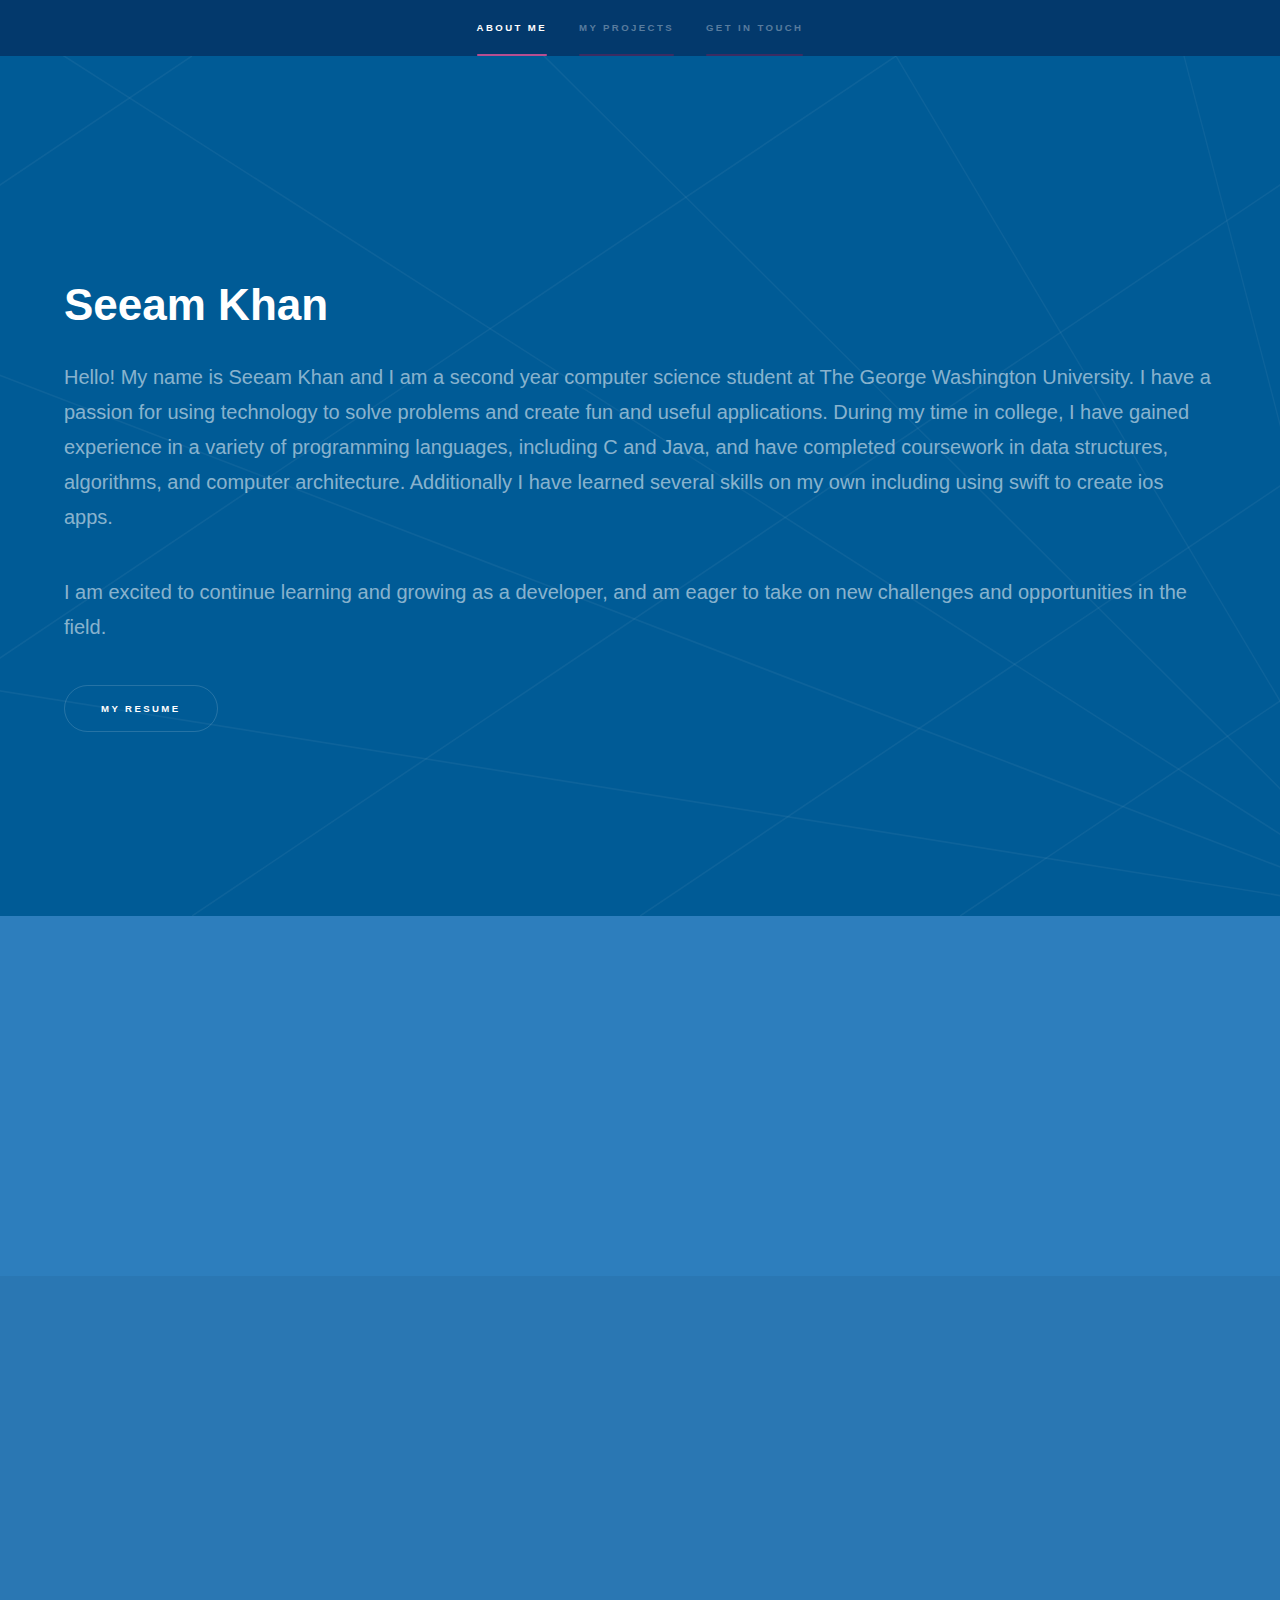
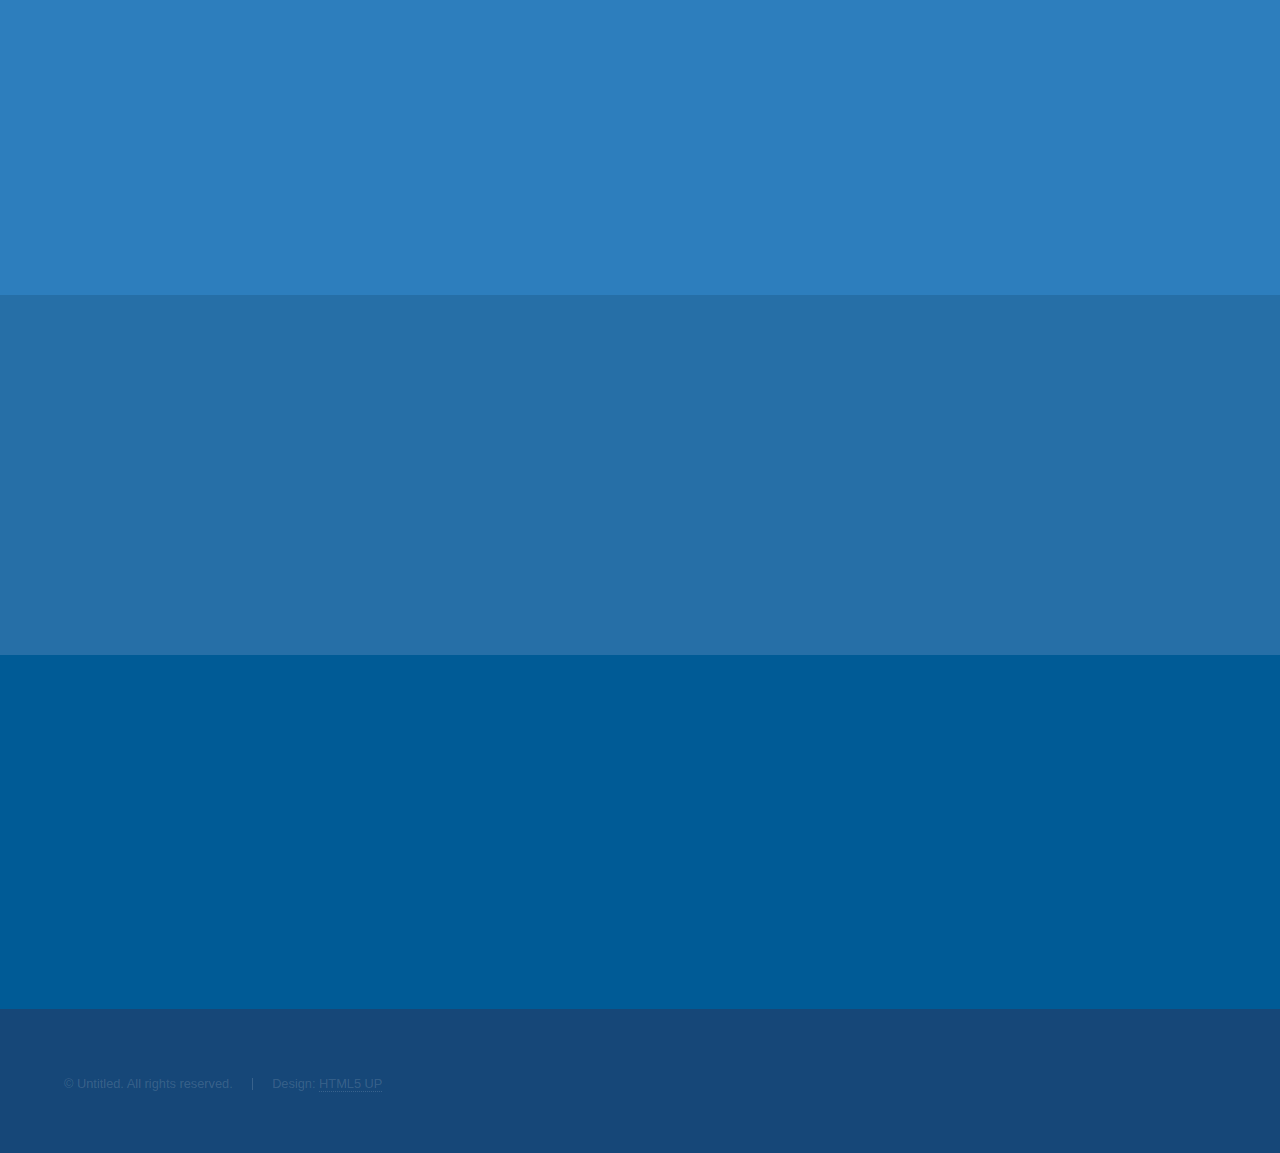
<file: index.html>
<!DOCTYPE HTML>
<!--
	Hyperspace by HTML5 UP
	html5up.net | @ajlkn
	Free for personal and commercial use under the CCA 3.0 license (html5up.net/license)
-->
<html>
	<head>
		<title>Seeam Khan's Portfolio</title>
		<meta charset="utf-8" />
		<meta name="viewport" content="width=device-width, initial-scale=1, user-scalable=no" />
		<link rel="stylesheet" href="assets/css/main.css" />
		<noscript><link rel="stylesheet" href="assets/css/noscript.css" /></noscript>
	</head>
	<body class="is-preload">

		<!-- Sidebar -->
			<section id="sidebar">
				<div class="inner">
					<nav>
						<ul>
							<li><a href="#intro">About Me</a></li>
							<li><a href="#one">My Projects</a></li>
							<!-- <li><a href="#two">My Projects</a></li> -->
							<li><a href="#three">Get in touch</a></li>
						</ul>
					</nav>
				</div>
			</section>

		<!-- Wrapper -->
			<div id="wrapper">

				<!-- Intro -->
					<section id="intro" class="wrapper style1 fullscreen fade-up">
						<div class="inner">
							<h1>Seeam Khan</h1>
							<p>Hello! My name is Seeam Khan and I am a second year computer science student at The George Washington University. 
								I have a passion for using technology to solve problems and create fun and useful applications. 
								During my time in college, I have gained experience in a variety of programming languages, including C and Java, 
								and have completed coursework in data structures, algorithms, and computer architecture. Additionally I have learned 
								several skills on my own including using swift to create ios apps.</p>
							<p>I am excited to continue learning and growing as a developer, and am eager to take on new challenges and opportunities in the field.</p>
							<a href="/assets/SeeamKhan_Resume.pdf" target="_blank" rel="noopener noreferrer" class="button">My Resume</a>
							<!-- <ul class="actions">
								<li><a href="#one" class="button scrolly">Learn more</a></li>
							</ul> -->
						</div>
					</section>

				<!-- One -->
					<section id="one" class="wrapper style2 spotlights">
						<section>
							<!-- <img src="images/calc.png" alt="" width="400" height="300"/> -->
							<div class="content">
								<div class="inner">
									<h2>Simple Java Calculator</h2>
									<p>A simple calculator app using Java swing.</p>
									<ul class="actions">
										<li><a href="https://github.com/SKhaner/SimpleJavaCalculator" target="_blank" rel="noopener noreferrer" class="button">GitHub Repository</a></li>
									</ul>
								</div>
							</div>
						</section>
						<section id="one" class="wrapper style2-alt spotlights">
							<!-- <a href="#" class="image"><img src="images/pic02.jpg" alt="" data-position="top center" /></a> -->
							<div class="content">
								<div class="inner">
									<h2>Image Processing Optimization</h2>
									<p>The starter code and assignment was created by Carnegie Mellon. 
										Improved efficiency of given image processing functions (rotate and smooth), by 52% and 38.75% respectively. 
									A full detailed report of the optimizations and techniques used can be found in the GitHub Repository linked.</p>
									<ul class="actions">
										<li><a href="https://github.com/SKhaner/CodeOptimization.git" target="_blank" rel="noopener noreferrer" class="button">GitHub Repository</a></li>
									</ul>
								</div>
							</div>
						</section>
						<section>
							<!-- <a href="#" class="image"><img src="images/pic03.jpg" alt="" data-position="25% 25%" /></a> -->
							<div class="content">
								<div class="inner">
									<h2>Animal City Simulator</h2>
									<p>A simulator showing the affects of differnt animals moving and interacting with each other on a grid. The animals are shown as 
										different colored squares based on the animal. A detailed description as well as the "rules" of the simulator can be seen in the 
										GitHub Repository linked.</p>
									<ul class="actions">
										<li><a href="https://github.com/SKhaner/AnimalCitySim.git" target="_blank" rel="noopener noreferrer" class="button">GitHub Repository</a></li>
									</ul>
								</div>
							</div>
						</section>
						<section id="one" class="wrapper style2-alt spotlights">
							<!-- <a href="#" class="image"><img src="images/pic03.jpg" alt="" data-position="25% 25%" /></a> -->
							<div class="content">
								<div class="inner">
									<h2>Slack Simulator</h2>
									<p>A client side messaging server that allows you to view and chat with members connected to the same host and port.</p>
									<ul class="actions">
										<li><a href="https://github.com/SKhaner/GWSlackSimulator.git" target="_blank" rel="noopener noreferrer" class="button">GitHub Repository</a></li>
									</ul>
								</div>
							</div>
						</section>
						<section>
							<!-- <a href="#" class="image"><img src="images/pic03.jpg" alt="" data-position="25% 25%" /></a> -->
							<div class="content">
								<div class="inner">
									<h2>Document Search Engine</h2>
									<p>This program takes in a search query from the user and returns the documents stored in p5docs in the order that have the most relevance. 
										A more detailed description can be found in the GitHub Repository linked.</p>
									<ul class="actions">
										<li><a href="https://github.com/SKhaner/DocumentSearchFreq.git" target="_blank" rel="noopener noreferrer" class="button">GitHub Repository</a></li>
									</ul>
								</div>
							</div>
						</section>
						<section id="one" class="wrapper style2-alt spotlights">
							<!-- <a href="#" class="image"><img src="images/pic03.jpg" alt="" data-position="25% 25%" /></a> -->
							<div class="content">
								<div class="inner">
									<h2>LC3 Cipher</h2>
									<p>In this LC3 project I implement a simple ARX cipher (with a rotational component replaced by a shift operation) encryption algorithm which we 
										call "SAD" based on a composition of three methods - Caeser's cipher, the Vigenere Cipher, and a right/left shift. The goal is to encrypt a message, 
										consisting of ASCII characters, using a key provided by the user. To decrypt the message correctly, the same key must be used by the decryption algorithm.</p>
									<ul class="actions">
										<li><a href="https://github.com/SKhaner/LC3Cipher.git" target="_blank" rel="noopener noreferrer" class="button">GitHub Repository</a></li>
									</ul>
								</div>
							</div>
						</section>
						<section>
							<!-- <img src="images/calc.png" alt="" width="400" height="300"/> -->
							<div class="content">
								<div class="inner">
									<h2>ios War Card Game</h2>
									<p>A simple card game made using swift in xcode. Started off from a tutorial on codewithchris.com, but I've modifed
										it quite a bit based on learning I did on my own. More details can be found in the Repository linked below.
									</p>
									<ul class="actions">
										<li><a href="https://github.com/SKhaner/iosWarCardGame" target="_blank" rel="noopener noreferrer" class="button">GitHub Repository</a></li>
									</ul>
								</div>
							</div>
						</section>
						<section id="one" class="wrapper style2-alt spotlights">
							<!-- <img src="images/calc.png" alt="" width="400" height="300"/> -->
							<div class="content">
								<div class="inner">
									<h2>ios Slots Game</h2>
									<p>A simple slots game made using swift in xcode.</p>
									<ul class="actions">
										<li><a href="https://github.com/SKhaner/iosSlotsGame" target="_blank" rel="noopener noreferrer" class="button">GitHub Repository</a></li>
									</ul>
								</div>
							</div>
						</section>
					</section>
				<!-- Two -->
					<!-- <section id="two" class="wrapper style3 fade-up">
						<div class="inner">
							<h2>What we do</h2>
							<p>Phasellus convallis elit id ullamcorper pulvinar. Duis aliquam turpis mauris, eu ultricies erat malesuada quis. Aliquam dapibus, lacus eget hendrerit bibendum, urna est aliquam sem, sit amet imperdiet est velit quis lorem.</p>
							<div class="features">
								<section>
									<span class="icon solid major fa-code"></span>
									<h3>Lorem ipsum amet</h3>
									<p>Phasellus convallis elit id ullam corper amet et pulvinar. Duis aliquam turpis mauris, sed ultricies erat dapibus.</p>
								</section>
								<section>
									<span class="icon solid major fa-lock"></span>
									<h3>Aliquam sed nullam</h3>
									<p>Phasellus convallis elit id ullam corper amet et pulvinar. Duis aliquam turpis mauris, sed ultricies erat dapibus.</p>
								</section>
								<section>
									<span class="icon solid major fa-cog"></span>
									<h3>Sed erat ullam corper</h3>
									<p>Phasellus convallis elit id ullam corper amet et pulvinar. Duis aliquam turpis mauris, sed ultricies erat dapibus.</p>
								</section>
								<section>
									<span class="icon solid major fa-desktop"></span>
									<h3>Veroeros quis lorem</h3>
									<p>Phasellus convallis elit id ullam corper amet et pulvinar. Duis aliquam turpis mauris, sed ultricies erat dapibus.</p>
								</section>
								<section>
									<span class="icon solid major fa-link"></span>
									<h3>Urna quis bibendum</h3>
									<p>Phasellus convallis elit id ullam corper amet et pulvinar. Duis aliquam turpis mauris, sed ultricies erat dapibus.</p>
								</section>
								<section>
									<span class="icon major fa-gem"></span>
									<h3>Aliquam urna dapibus</h3>
									<p>Phasellus convallis elit id ullam corper amet et pulvinar. Duis aliquam turpis mauris, sed ultricies erat dapibus.</p>
								</section>
							</div>
							<ul class="actions">
								<li><a href="generic.html" class="button">Learn more</a></li>
							</ul>
						</div>
					</section> -->

				<!-- Three -->
					<section id="three" class="wrapper style1 fade-up">
						<div class="inner">
							<h2>Get in touch</h2>
							<p></p>
								<section>
									<ul class="contact">
										<li>
											<h3>Email</h3>
											<a href="#">Seeam.khan2003@gmail.com</a>
										</li>
										<li>
											<h3>Social</h3>
											<ul class="icons">
												<li><a href="https://github.com/SKhaner" target="_blank" rel="noopener noreferrer" class="icon brands fa-github"><span class="label">GitHub</span></a></li>
												<li><a href="https://linkedin.com/in/Seeam-khan" target="_blank" rel="noopener noreferrer" class="icon brands fa-linkedin-in"><span class="label">LinkedIn</span></a></li>
											</ul>
										</li>
									</ul>
								</section>
							</div>
						</div>
					</section>

			</div>

		<!-- Footer -->
			<footer id="footer" class="wrapper style1-alt">
				<div class="inner">
					<ul class="menu">
						<li>&copy; Untitled. All rights reserved.</li><li>Design: <a href="http://html5up.net">HTML5 UP</a></li>
					</ul>
				</div>
			</footer>

		<!-- Scripts -->
			<script src="assets/js/jquery.min.js"></script>
			<script src="assets/js/jquery.scrollex.min.js"></script>
			<script src="assets/js/jquery.scrolly.min.js"></script>
			<script src="assets/js/browser.min.js"></script>
			<script src="assets/js/breakpoints.min.js"></script>
			<script src="assets/js/util.js"></script>
			<script src="assets/js/main.js"></script>

	</body>
</html>
</file>
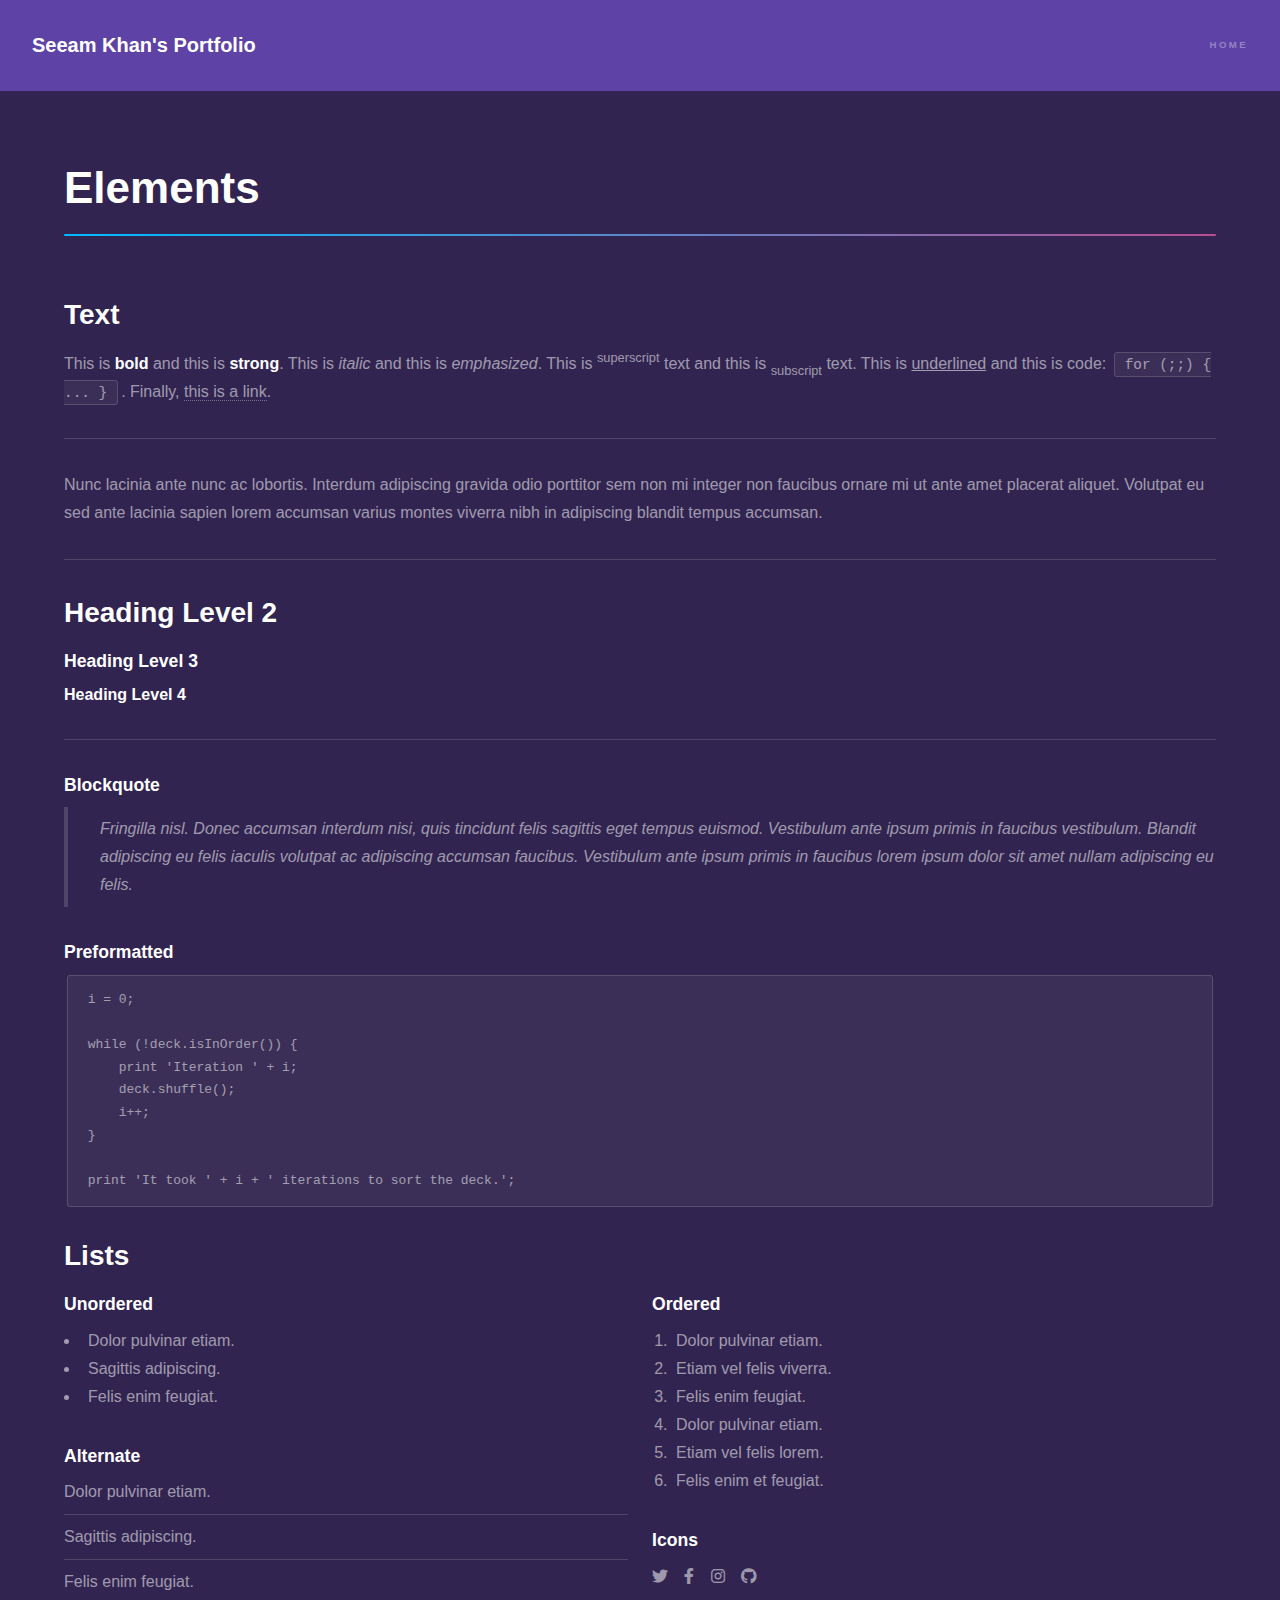
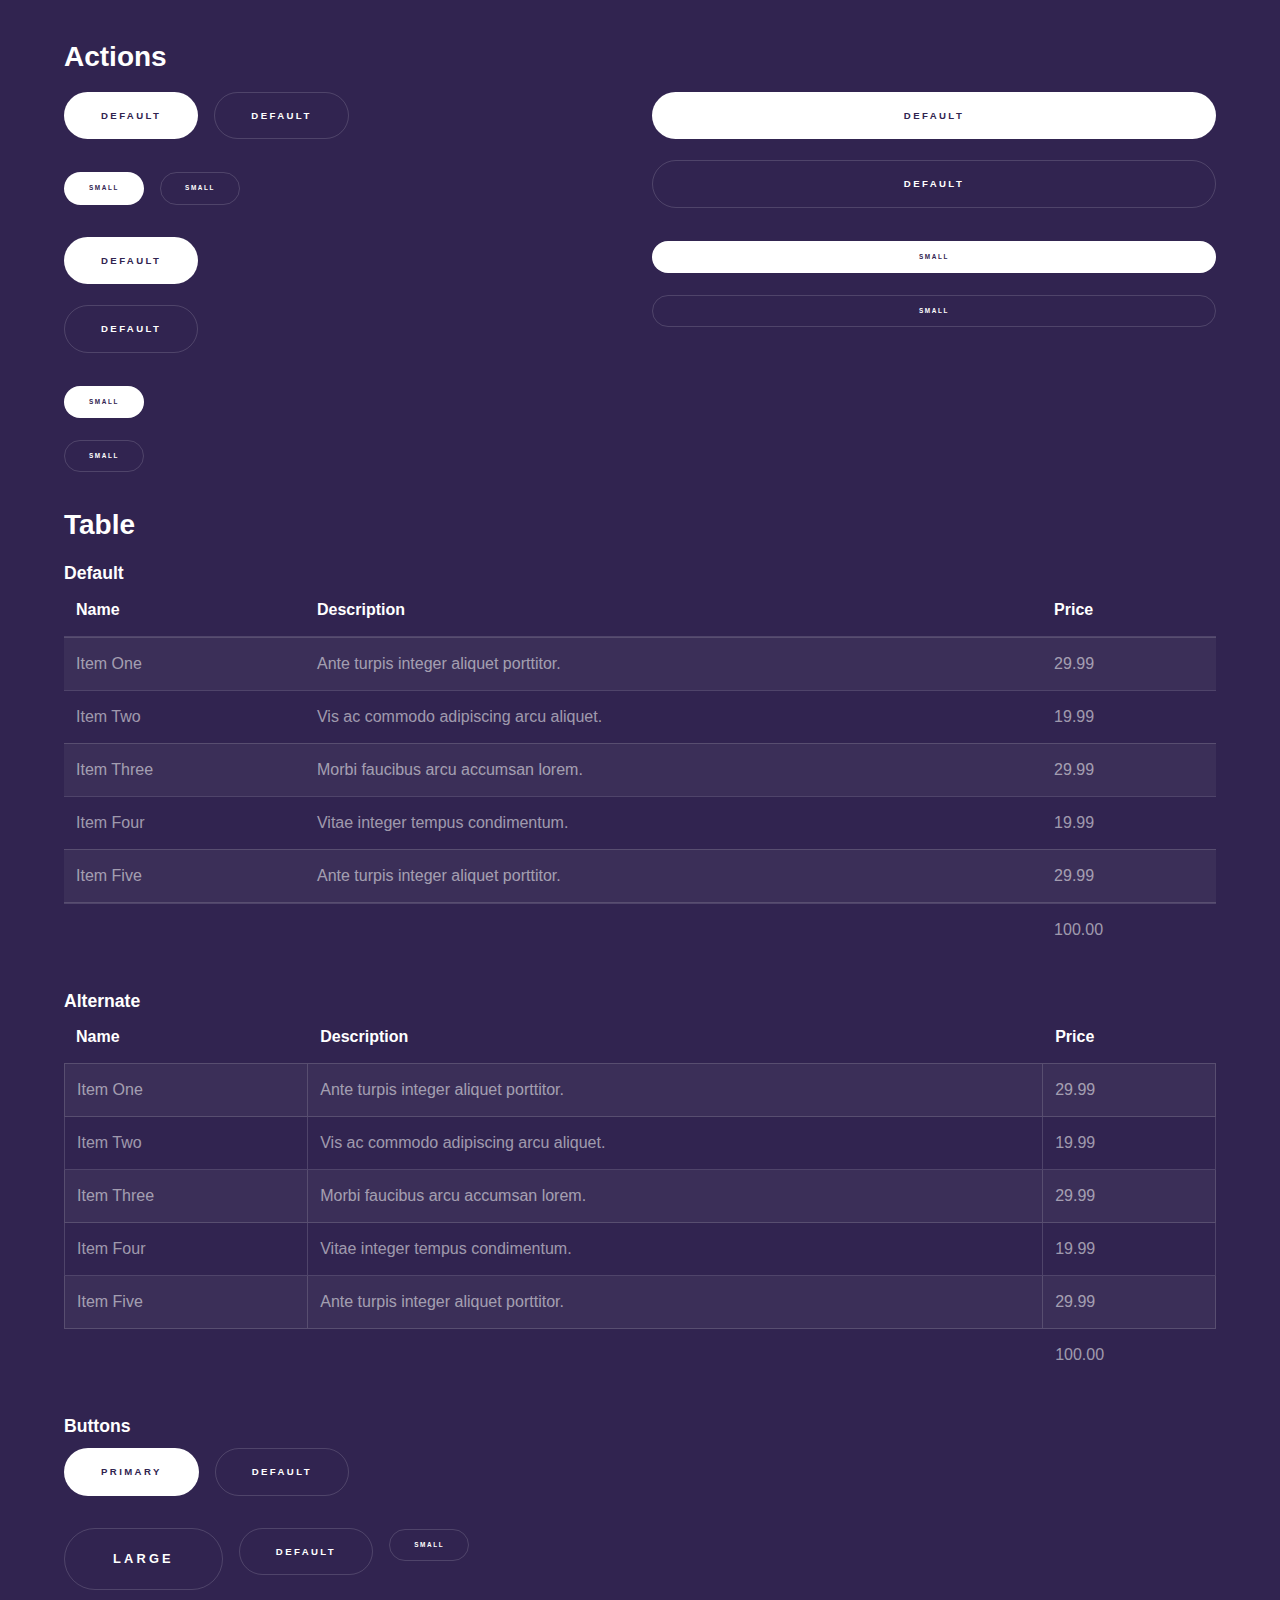
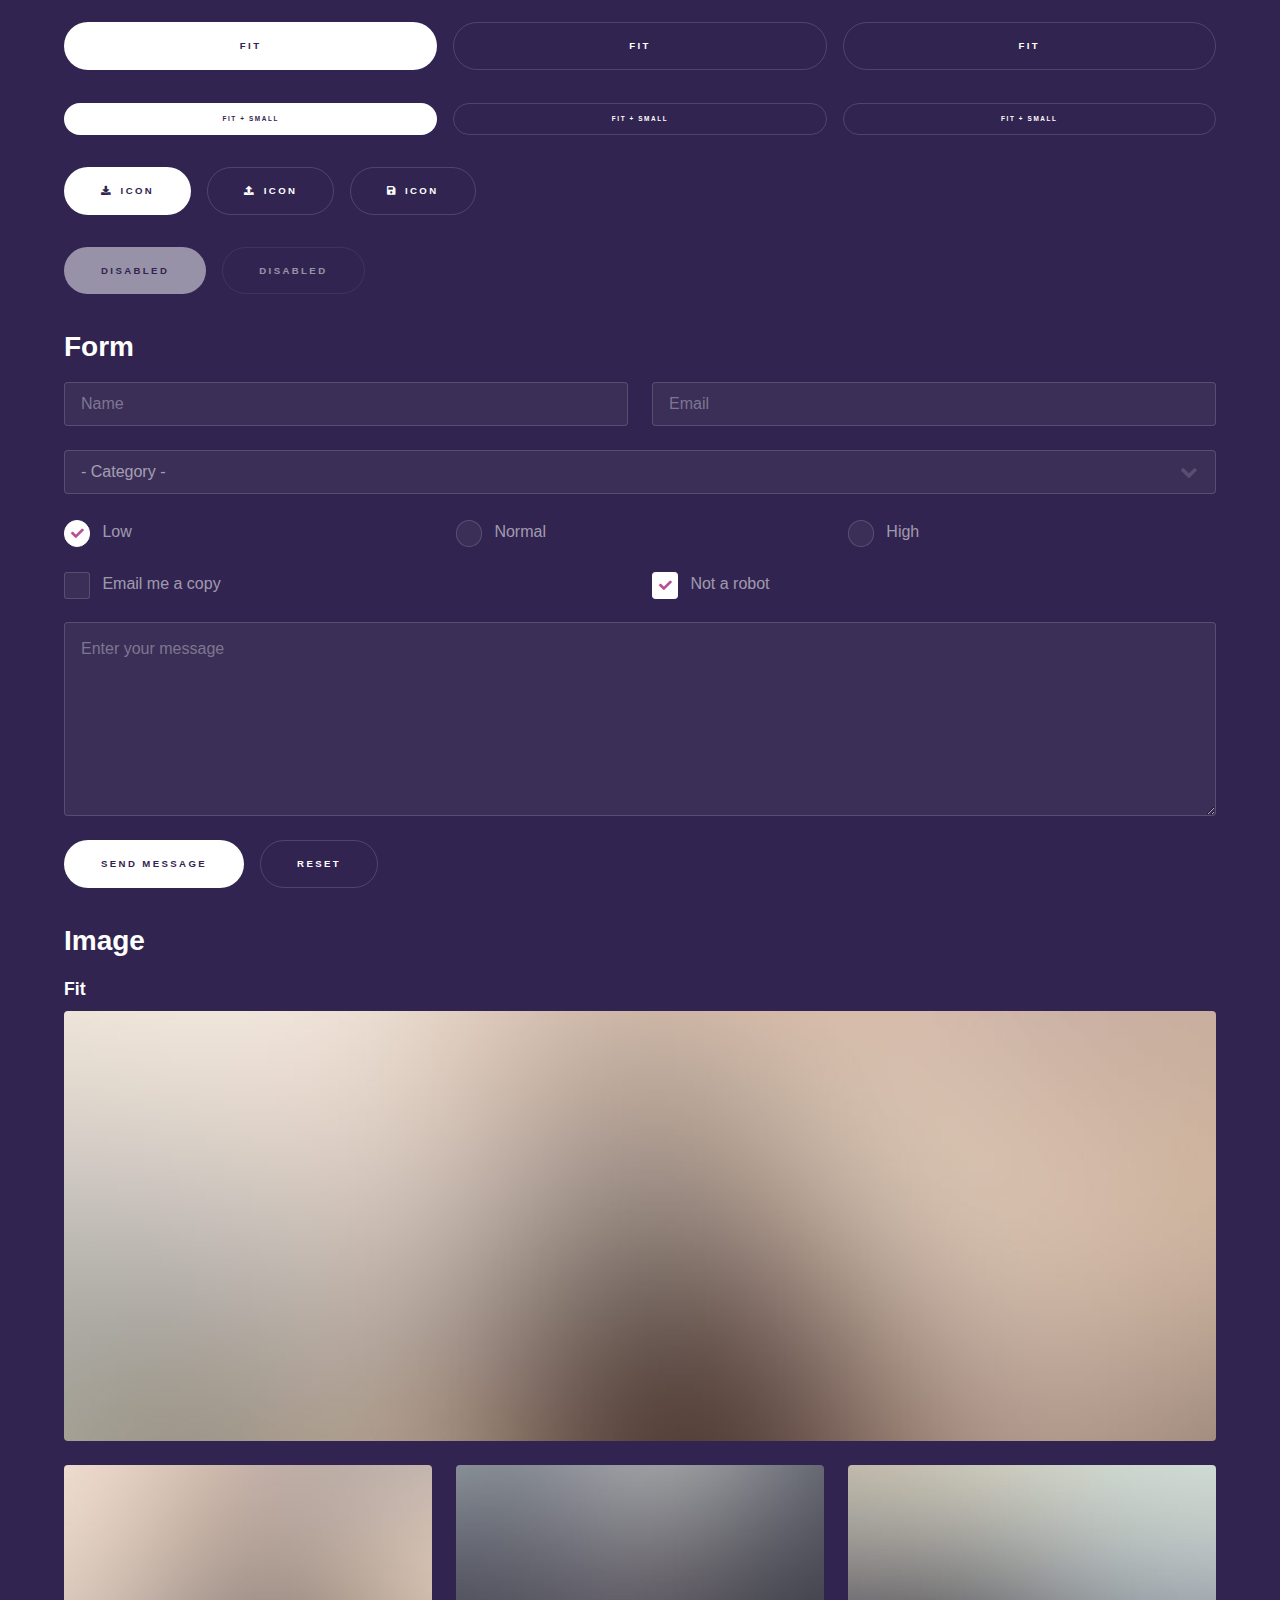
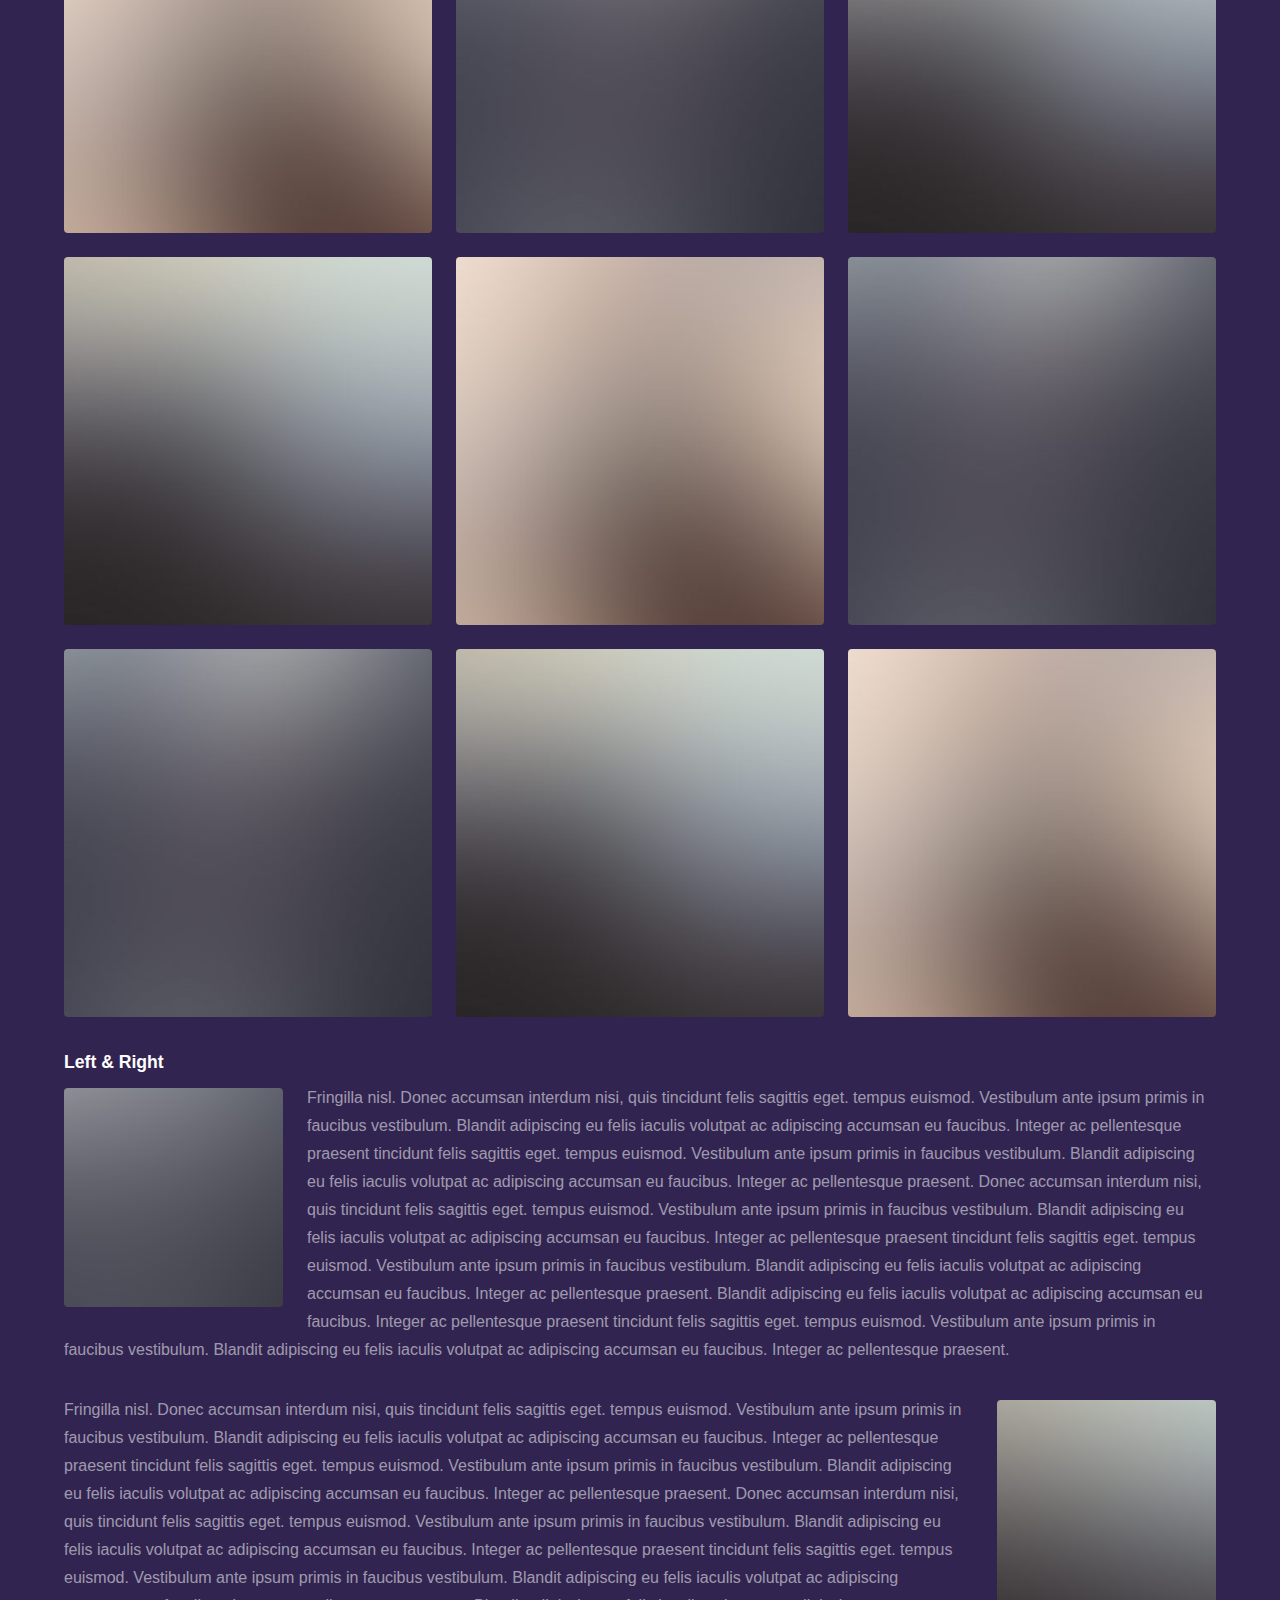
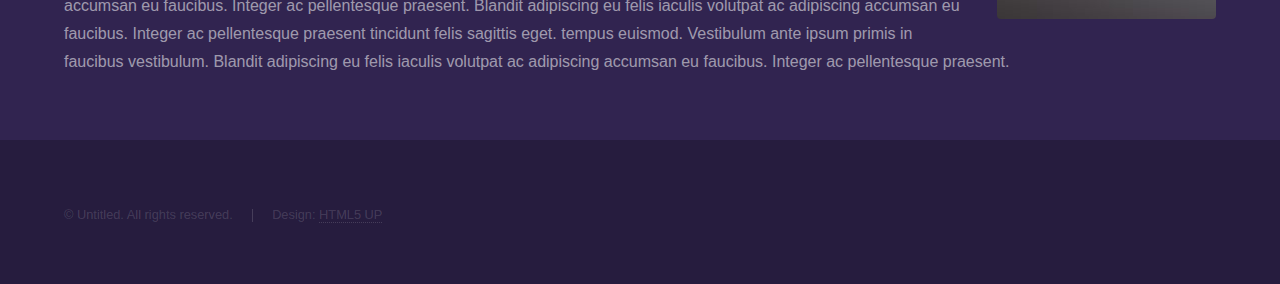
<file: elements.html>
<!DOCTYPE HTML>
<!--
	Hyperspace by HTML5 UP
	html5up.net | @ajlkn
	Free for personal and commercial use under the CCA 3.0 license (html5up.net/license)
-->
<html>
	<head>
		<title>Seeam Khan's Portfolio</title>
		<meta charset="utf-8" />
		<meta name="viewport" content="width=device-width, initial-scale=1, user-scalable=no" />
		<link rel="stylesheet" href="assets/css/main.css" />
		<noscript><link rel="stylesheet" href="assets/css/noscript.css" /></noscript>
	</head>
	<body class="is-preload">

		<!-- Header -->
			<header id="header">
				<a href="index.html" class="title">Seeam Khan's Portfolio</a>
				<nav>
					<ul>
						<li><a href="index.html">Home</a></li>
					</ul>
				</nav>
			</header>

		<!-- Wrapper -->
			<div id="wrapper">

				<!-- Main -->
					<section id="main" class="wrapper">
						<div class="inner">
							<h1 class="major">Elements</h1>

							<!-- Text -->
								<section>
									<h2>Text</h2>
									<p>This is <b>bold</b> and this is <strong>strong</strong>. This is <i>italic</i> and this is <em>emphasized</em>.
									This is <sup>superscript</sup> text and this is <sub>subscript</sub> text.
									This is <u>underlined</u> and this is code: <code>for (;;) { ... }</code>. Finally, <a href="#">this is a link</a>.</p>
									<hr />
									<p>Nunc lacinia ante nunc ac lobortis. Interdum adipiscing gravida odio porttitor sem non mi integer non faucibus ornare mi ut ante amet placerat aliquet. Volutpat eu sed ante lacinia sapien lorem accumsan varius montes viverra nibh in adipiscing blandit tempus accumsan.</p>
									<hr />
									<h2>Heading Level 2</h2>
									<h3>Heading Level 3</h3>
									<h4>Heading Level 4</h4>
									<hr />
									<h3>Blockquote</h3>
									<blockquote>Fringilla nisl. Donec accumsan interdum nisi, quis tincidunt felis sagittis eget tempus euismod. Vestibulum ante ipsum primis in faucibus vestibulum. Blandit adipiscing eu felis iaculis volutpat ac adipiscing accumsan faucibus. Vestibulum ante ipsum primis in faucibus lorem ipsum dolor sit amet nullam adipiscing eu felis.</blockquote>
									<h3>Preformatted</h3>
									<pre><code>i = 0;

while (!deck.isInOrder()) {
    print 'Iteration ' + i;
    deck.shuffle();
    i++;
}

print 'It took ' + i + ' iterations to sort the deck.';</code></pre>
								</section>

							<!-- Lists -->
								<section>
									<h2>Lists</h2>
									<div class="row">
										<div class="col-6 col-12-medium">
											<h3>Unordered</h3>
											<ul>
												<li>Dolor pulvinar etiam.</li>
												<li>Sagittis adipiscing.</li>
												<li>Felis enim feugiat.</li>
											</ul>
											<h3>Alternate</h3>
											<ul class="alt">
												<li>Dolor pulvinar etiam.</li>
												<li>Sagittis adipiscing.</li>
												<li>Felis enim feugiat.</li>
											</ul>
										</div>
										<div class="col-6 col-12-medium">
											<h3>Ordered</h3>
											<ol>
												<li>Dolor pulvinar etiam.</li>
												<li>Etiam vel felis viverra.</li>
												<li>Felis enim feugiat.</li>
												<li>Dolor pulvinar etiam.</li>
												<li>Etiam vel felis lorem.</li>
												<li>Felis enim et feugiat.</li>
											</ol>
											<h3>Icons</h3>
											<ul class="icons">
												<li><a href="#" class="icon brands fa-twitter"><span class="label">Twitter</span></a></li>
												<li><a href="#" class="icon brands fa-facebook-f"><span class="label">Facebook</span></a></li>
												<li><a href="#" class="icon brands fa-instagram"><span class="label">Instagram</span></a></li>
												<li><a href="#" class="icon brands fa-github"><span class="label">Github</span></a></li>
											</ul>
										</div>
									</div>
									<h2>Actions</h2>
									<div class="row">
										<div class="col-6 col-12-medium">
											<ul class="actions">
												<li><a href="#" class="button primary">Default</a></li>
												<li><a href="#" class="button">Default</a></li>
											</ul>
											<ul class="actions small">
												<li><a href="#" class="button primary small">Small</a></li>
												<li><a href="#" class="button small">Small</a></li>
											</ul>
											<ul class="actions stacked">
												<li><a href="#" class="button primary">Default</a></li>
												<li><a href="#" class="button">Default</a></li>
											</ul>
											<ul class="actions stacked">
												<li><a href="#" class="button primary small">Small</a></li>
												<li><a href="#" class="button small">Small</a></li>
											</ul>
										</div>
										<div class="col-6 col-12-medium">
											<ul class="actions stacked">
												<li><a href="#" class="button primary fit">Default</a></li>
												<li><a href="#" class="button fit">Default</a></li>
											</ul>
											<ul class="actions stacked">
												<li><a href="#" class="button primary small fit">Small</a></li>
												<li><a href="#" class="button small fit">Small</a></li>
											</ul>
										</div>
									</div>
								</section>

							<!-- Table -->
								<section>
									<h2>Table</h2>
									<h3>Default</h3>
									<div class="table-wrapper">
										<table>
											<thead>
												<tr>
													<th>Name</th>
													<th>Description</th>
													<th>Price</th>
												</tr>
											</thead>
											<tbody>
												<tr>
													<td>Item One</td>
													<td>Ante turpis integer aliquet porttitor.</td>
													<td>29.99</td>
												</tr>
												<tr>
													<td>Item Two</td>
													<td>Vis ac commodo adipiscing arcu aliquet.</td>
													<td>19.99</td>
												</tr>
												<tr>
													<td>Item Three</td>
													<td> Morbi faucibus arcu accumsan lorem.</td>
													<td>29.99</td>
												</tr>
												<tr>
													<td>Item Four</td>
													<td>Vitae integer tempus condimentum.</td>
													<td>19.99</td>
												</tr>
												<tr>
													<td>Item Five</td>
													<td>Ante turpis integer aliquet porttitor.</td>
													<td>29.99</td>
												</tr>
											</tbody>
											<tfoot>
												<tr>
													<td colspan="2"></td>
													<td>100.00</td>
												</tr>
											</tfoot>
										</table>
									</div>

									<h3>Alternate</h3>
									<div class="table-wrapper">
										<table class="alt">
											<thead>
												<tr>
													<th>Name</th>
													<th>Description</th>
													<th>Price</th>
												</tr>
											</thead>
											<tbody>
												<tr>
													<td>Item One</td>
													<td>Ante turpis integer aliquet porttitor.</td>
													<td>29.99</td>
												</tr>
												<tr>
													<td>Item Two</td>
													<td>Vis ac commodo adipiscing arcu aliquet.</td>
													<td>19.99</td>
												</tr>
												<tr>
													<td>Item Three</td>
													<td> Morbi faucibus arcu accumsan lorem.</td>
													<td>29.99</td>
												</tr>
												<tr>
													<td>Item Four</td>
													<td>Vitae integer tempus condimentum.</td>
													<td>19.99</td>
												</tr>
												<tr>
													<td>Item Five</td>
													<td>Ante turpis integer aliquet porttitor.</td>
													<td>29.99</td>
												</tr>
											</tbody>
											<tfoot>
												<tr>
													<td colspan="2"></td>
													<td>100.00</td>
												</tr>
											</tfoot>
										</table>
									</div>
								</section>

							<!-- Buttons -->
								<section>
									<h3>Buttons</h3>
									<ul class="actions">
										<li><a href="#" class="button primary">Primary</a></li>
										<li><a href="#" class="button">Default</a></li>
									</ul>
									<ul class="actions">
										<li><a href="#" class="button large">Large</a></li>
										<li><a href="#" class="button">Default</a></li>
										<li><a href="#" class="button small">Small</a></li>
									</ul>
									<ul class="actions fit">
										<li><a href="#" class="button primary fit">Fit</a></li>
										<li><a href="#" class="button fit">Fit</a></li>
										<li><a href="#" class="button fit">Fit</a></li>
									</ul>
									<ul class="actions fit small">
										<li><a href="#" class="button primary fit small">Fit + Small</a></li>
										<li><a href="#" class="button fit small">Fit + Small</a></li>
										<li><a href="#" class="button fit small">Fit + Small</a></li>
									</ul>
									<ul class="actions">
										<li><a href="#" class="button primary icon solid fa-download">Icon</a></li>
										<li><a href="#" class="button icon solid fa-upload">Icon</a></li>
										<li><a href="#" class="button icon solid fa-save">Icon</a></li>
									</ul>
									<ul class="actions">
										<li><span class="button primary disabled">Disabled</span></li>
										<li><span class="button disabled">Disabled</span></li>
									</ul>
								</section>

							<!-- Form -->
								<section>
									<h2>Form</h2>
									<form method="post" action="#">
										<div class="row gtr-uniform">
											<div class="col-6 col-12-xsmall">
												<input type="text" name="demo-name" id="demo-name" value="" placeholder="Name" />
											</div>
											<div class="col-6 col-12-xsmall">
												<input type="email" name="demo-email" id="demo-email" value="" placeholder="Email" />
											</div>
											<div class="col-12">
												<select name="demo-category" id="demo-category">
													<option value="">- Category -</option>
													<option value="1">Manufacturing</option>
													<option value="1">Shipping</option>
													<option value="1">Administration</option>
													<option value="1">Human Resources</option>
												</select>
											</div>
											<div class="col-4 col-12-small">
												<input type="radio" id="demo-priority-low" name="demo-priority" checked>
												<label for="demo-priority-low">Low</label>
											</div>
											<div class="col-4 col-12-small">
												<input type="radio" id="demo-priority-normal" name="demo-priority">
												<label for="demo-priority-normal">Normal</label>
											</div>
											<div class="col-4 col-12-small">
												<input type="radio" id="demo-priority-high" name="demo-priority">
												<label for="demo-priority-high">High</label>
											</div>
											<div class="col-6 col-12-small">
												<input type="checkbox" id="demo-copy" name="demo-copy">
												<label for="demo-copy">Email me a copy</label>
											</div>
											<div class="col-6 col-12-small">
												<input type="checkbox" id="demo-human" name="demo-human" checked>
												<label for="demo-human">Not a robot</label>
											</div>
											<div class="col-12">
												<textarea name="demo-message" id="demo-message" placeholder="Enter your message" rows="6"></textarea>
											</div>
											<div class="col-12">
												<ul class="actions">
													<li><input type="submit" value="Send Message" class="primary" /></li>
													<li><input type="reset" value="Reset" /></li>
												</ul>
											</div>
										</div>
									</form>
								</section>

							<!-- Image -->
								<section>
									<h2>Image</h2>
									<h3>Fit</h3>
									<div class="box alt">
										<div class="row gtr-uniform">
											<div class="col-12"><span class="image fit"><img src="images/pic04.jpg" alt="" /></span></div>
											<div class="col-4"><span class="image fit"><img src="images/pic01.jpg" alt="" /></span></div>
											<div class="col-4"><span class="image fit"><img src="images/pic02.jpg" alt="" /></span></div>
											<div class="col-4"><span class="image fit"><img src="images/pic03.jpg" alt="" /></span></div>
											<div class="col-4"><span class="image fit"><img src="images/pic03.jpg" alt="" /></span></div>
											<div class="col-4"><span class="image fit"><img src="images/pic01.jpg" alt="" /></span></div>
											<div class="col-4"><span class="image fit"><img src="images/pic02.jpg" alt="" /></span></div>
											<div class="col-4"><span class="image fit"><img src="images/pic02.jpg" alt="" /></span></div>
											<div class="col-4"><span class="image fit"><img src="images/pic03.jpg" alt="" /></span></div>
											<div class="col-4"><span class="image fit"><img src="images/pic01.jpg" alt="" /></span></div>
										</div>
									</div>
									<h3>Left &amp; Right</h3>
									<p><span class="image left"><img src="images/pic05.jpg" alt="" /></span>Fringilla nisl. Donec accumsan interdum nisi, quis tincidunt felis sagittis eget. tempus euismod. Vestibulum ante ipsum primis in faucibus vestibulum. Blandit adipiscing eu felis iaculis volutpat ac adipiscing accumsan eu faucibus. Integer ac pellentesque praesent tincidunt felis sagittis eget. tempus euismod. Vestibulum ante ipsum primis in faucibus vestibulum. Blandit adipiscing eu felis iaculis volutpat ac adipiscing accumsan eu faucibus. Integer ac pellentesque praesent. Donec accumsan interdum nisi, quis tincidunt felis sagittis eget. tempus euismod. Vestibulum ante ipsum primis in faucibus vestibulum. Blandit adipiscing eu felis iaculis volutpat ac adipiscing accumsan eu faucibus. Integer ac pellentesque praesent tincidunt felis sagittis eget. tempus euismod. Vestibulum ante ipsum primis in faucibus vestibulum. Blandit adipiscing eu felis iaculis volutpat ac adipiscing accumsan eu faucibus. Integer ac pellentesque praesent. Blandit adipiscing eu felis iaculis volutpat ac adipiscing accumsan eu faucibus. Integer ac pellentesque praesent tincidunt felis sagittis eget. tempus euismod. Vestibulum ante ipsum primis in faucibus vestibulum. Blandit adipiscing eu felis iaculis volutpat ac adipiscing accumsan eu faucibus. Integer ac pellentesque praesent.</p>
									<p><span class="image right"><img src="images/pic06.jpg" alt="" /></span>Fringilla nisl. Donec accumsan interdum nisi, quis tincidunt felis sagittis eget. tempus euismod. Vestibulum ante ipsum primis in faucibus vestibulum. Blandit adipiscing eu felis iaculis volutpat ac adipiscing accumsan eu faucibus. Integer ac pellentesque praesent tincidunt felis sagittis eget. tempus euismod. Vestibulum ante ipsum primis in faucibus vestibulum. Blandit adipiscing eu felis iaculis volutpat ac adipiscing accumsan eu faucibus. Integer ac pellentesque praesent. Donec accumsan interdum nisi, quis tincidunt felis sagittis eget. tempus euismod. Vestibulum ante ipsum primis in faucibus vestibulum. Blandit adipiscing eu felis iaculis volutpat ac adipiscing accumsan eu faucibus. Integer ac pellentesque praesent tincidunt felis sagittis eget. tempus euismod. Vestibulum ante ipsum primis in faucibus vestibulum. Blandit adipiscing eu felis iaculis volutpat ac adipiscing accumsan eu faucibus. Integer ac pellentesque praesent. Blandit adipiscing eu felis iaculis volutpat ac adipiscing accumsan eu faucibus. Integer ac pellentesque praesent tincidunt felis sagittis eget. tempus euismod. Vestibulum ante ipsum primis in faucibus vestibulum. Blandit adipiscing eu felis iaculis volutpat ac adipiscing accumsan eu faucibus. Integer ac pellentesque praesent.</p>
								</section>

						</div>
					</section>

			</div>

		<!-- Footer -->
			<footer id="footer" class="wrapper alt">
				<div class="inner">
					<ul class="menu">
						<li>&copy; Untitled. All rights reserved.</li><li>Design: <a href="http://html5up.net">HTML5 UP</a></li>
					</ul>
				</div>
			</footer>

		<!-- Scripts -->
			<script src="assets/js/jquery.min.js"></script>
			<script src="assets/js/jquery.scrollex.min.js"></script>
			<script src="assets/js/jquery.scrolly.min.js"></script>
			<script src="assets/js/browser.min.js"></script>
			<script src="assets/js/breakpoints.min.js"></script>
			<script src="assets/js/util.js"></script>
			<script src="assets/js/main.js"></script>

	</body>
</html>
</file>
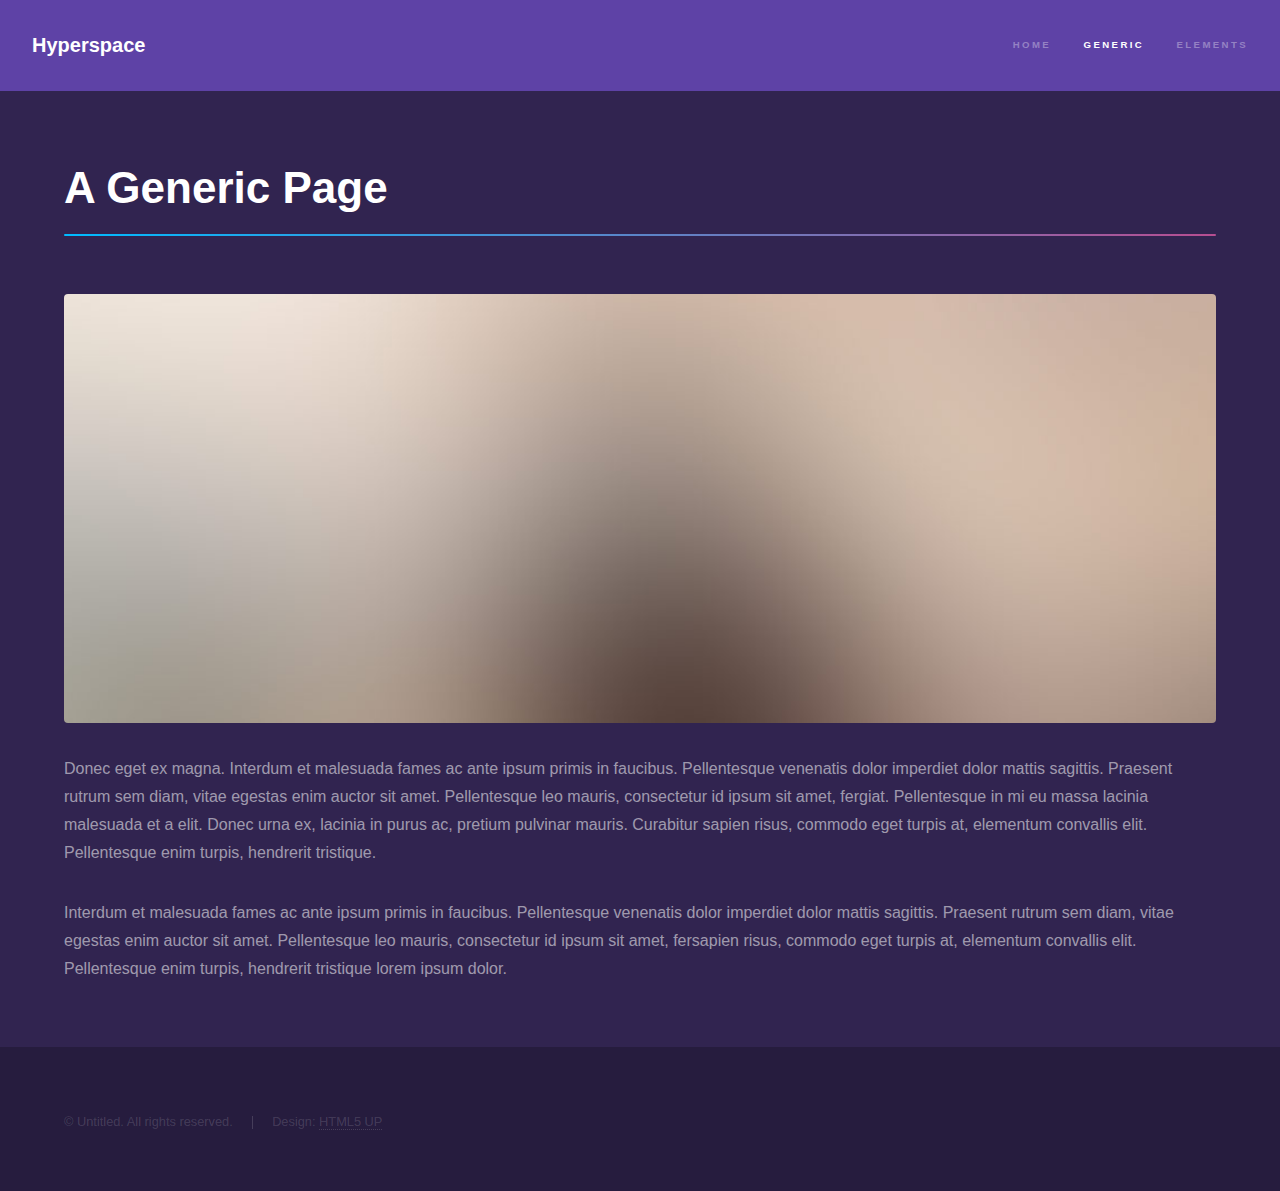
<file: generic.html>
<!DOCTYPE HTML>
<!--
	Hyperspace by HTML5 UP
	html5up.net | @ajlkn
	Free for personal and commercial use under the CCA 3.0 license (html5up.net/license)
-->
<html>
	<head>
		<title>Generic - Hyperspace by HTML5 UP</title>
		<meta charset="utf-8" />
		<meta name="viewport" content="width=device-width, initial-scale=1, user-scalable=no" />
		<link rel="stylesheet" href="assets/css/main.css" />
		<noscript><link rel="stylesheet" href="assets/css/noscript.css" /></noscript>
	</head>
	<body class="is-preload">

		<!-- Header -->
			<header id="header">
				<a href="index.html" class="title">Hyperspace</a>
				<nav>
					<ul>
						<li><a href="index.html">Home</a></li>
						<li><a href="generic.html" class="active">Generic</a></li>
						<li><a href="elements.html">Elements</a></li>
					</ul>
				</nav>
			</header>

		<!-- Wrapper -->
			<div id="wrapper">

				<!-- Main -->
					<section id="main" class="wrapper">
						<div class="inner">
							<h1 class="major">A Generic Page</h1>
							<span class="image fit"><img src="images/pic04.jpg" alt="" /></span>
							<p>Donec eget ex magna. Interdum et malesuada fames ac ante ipsum primis in faucibus. Pellentesque venenatis dolor imperdiet dolor mattis sagittis. Praesent rutrum sem diam, vitae egestas enim auctor sit amet. Pellentesque leo mauris, consectetur id ipsum sit amet, fergiat. Pellentesque in mi eu massa lacinia malesuada et a elit. Donec urna ex, lacinia in purus ac, pretium pulvinar mauris. Curabitur sapien risus, commodo eget turpis at, elementum convallis elit. Pellentesque enim turpis, hendrerit tristique.</p>
							<p>Interdum et malesuada fames ac ante ipsum primis in faucibus. Pellentesque venenatis dolor imperdiet dolor mattis sagittis. Praesent rutrum sem diam, vitae egestas enim auctor sit amet. Pellentesque leo mauris, consectetur id ipsum sit amet, fersapien risus, commodo eget turpis at, elementum convallis elit. Pellentesque enim turpis, hendrerit tristique lorem ipsum dolor.</p>
						</div>
					</section>

			</div>

		<!-- Footer -->
			<footer id="footer" class="wrapper alt">
				<div class="inner">
					<ul class="menu">
						<li>&copy; Untitled. All rights reserved.</li><li>Design: <a href="http://html5up.net">HTML5 UP</a></li>
					</ul>
				</div>
			</footer>

		<!-- Scripts -->
			<script src="assets/js/jquery.min.js"></script>
			<script src="assets/js/jquery.scrollex.min.js"></script>
			<script src="assets/js/jquery.scrolly.min.js"></script>
			<script src="assets/js/browser.min.js"></script>
			<script src="assets/js/breakpoints.min.js"></script>
			<script src="assets/js/util.js"></script>
			<script src="assets/js/main.js"></script>

	</body>
</html>
</file>
<file: assets/css/noscript.css>
/*
	Hyperspace by HTML5 UP
	html5up.net | @ajlkn
	Free for personal and commercial use under the CCA 3.0 license (html5up.net/license)
*/

/* Spotlights */

	.spotlights > section > .image:before {
		opacity: 0 !important;
	}

	.spotlights > section > .content > .inner {
		-moz-transform: none !important;
		-webkit-transform: none !important;
		-ms-transform: none !important;
		transform: none !important;
		opacity: 1 !important;
	}

/* Wrapper */

	.wrapper > .inner {
		opacity: 1 !important;
		-moz-transform: none !important;
		-webkit-transform: none !important;
		-ms-transform: none !important;
		transform: none !important;
	}

/* Sidebar */

	#sidebar > .inner {
		opacity: 1 !important;
	}

	#sidebar nav > ul > li {
		-moz-transform: none !important;
		-webkit-transform: none !important;
		-ms-transform: none !important;
		transform: none !important;
		opacity: 1 !important;
	}
</file>
<file: assets/css/main.css>
@import url(fontawesome-all.min.css);

/*
	Hyperspace by HTML5 UP
	html5up.net | @ajlkn
	Free for personal and commercial use under the CCA 3.0 license (html5up.net/license)
*/

html, body, div, span, applet, object,
iframe, h1, h2, h3, h4, h5, h6, p, blockquote,
pre, a, abbr, acronym, address, big, cite,
code, del, dfn, em, img, ins, kbd, q, s, samp,
small, strike, strong, sub, sup, tt, var, b,
u, i, center, dl, dt, dd, ol, ul, li, fieldset,
form, label, legend, table, caption, tbody,
tfoot, thead, tr, th, td, article, aside,
canvas, details, embed, figure, figcaption,
footer, header, hgroup, menu, nav, output, ruby,
section, summary, time, mark, audio, video {
	margin: 0;
	padding: 0;
	border: 0;
	font-size: 100%;
	font: inherit;
	vertical-align: baseline;}

article, aside, details, figcaption, figure,
footer, header, hgroup, menu, nav, section {
	display: block;}

body {
	line-height: 1;
}

ol, ul {
	list-style: none;
}

blockquote, q {
	quotes: none;
}

	blockquote:before, blockquote:after, q:before, q:after {
		content: '';
		content: none;
	}

table {
	border-collapse: collapse;
	border-spacing: 0;
}

body {
	-webkit-text-size-adjust: none;
}

mark {
	background-color: transparent;
	color: inherit;
}

input::-moz-focus-inner {
	border: 0;
	padding: 0;
}

input, select, textarea {
	-moz-appearance: none;
	-webkit-appearance: none;
	-ms-appearance: none;
	appearance: none;
}

/* Basic */

	@-ms-viewport {
		width: device-width;
	}

	body {
		-ms-overflow-style: scrollbar;
	}

	@media screen and (max-width: 480px) {

		html, body {
			min-width: 320px;
		}

	}

	html {
		box-sizing: border-box;
	}

	*, *:before, *:after {
		box-sizing: inherit;
	}

	body {
		background: #312450;
	}

		body.is-preload *, body.is-preload *:before, body.is-preload *:after {
			-moz-animation: none !important;
			-webkit-animation: none !important;
			-ms-animation: none !important;
			animation: none !important;
			-moz-transition: none !important;
			-webkit-transition: none !important;
			-ms-transition: none !important;
			transition: none !important;
		}

/* Type */

	body, input, select, textarea {
		color: rgba(255, 255, 255, 0.55);
		font-family: Arial, Helvetica, sans-serif;
		font-size: 16.5pt;
		font-weight: normal;
		line-height: 1.75;
	}

		@media screen and (max-width: 1680px) {

			body, input, select, textarea {
				font-size: 13pt;
			}

		}

		@media screen and (max-width: 1280px) {

			body, input, select, textarea {
				font-size: 12pt;
			}

		}

		@media screen and (max-width: 360px) {

			body, input, select, textarea {
				font-size: 11pt;
			}

		}

	a {
		-moz-transition: color 0.2s ease, border-bottom-color 0.2s ease;
		-webkit-transition: color 0.2s ease, border-bottom-color 0.2s ease;
		-ms-transition: color 0.2s ease, border-bottom-color 0.2s ease;
		transition: color 0.2s ease, border-bottom-color 0.2s ease;
		border-bottom: dotted 1px rgba(255, 255, 255, 0.35);
		color: inherit;
		text-decoration: none;
	}

		a:hover {
			border-bottom-color: transparent;
			color: #ffffff;
		}

	strong, b {
		color: #ffffff;
		font-weight: bold;
	}

	em, i {
		font-style: italic;
	}

	p {
		margin: 0 0 2em 0;
	}

	h1, h2, h3, h4, h5, h6 {
		color: #ffffff;
		font-weight: bold;
		line-height: 1.5;
		margin: 0 0 0.5em 0;
	}

		h1 a, h2 a, h3 a, h4 a, h5 a, h6 a {
			color: inherit;
			text-decoration: none;
		}

	h1 {
		font-size: 2.75em;
	}

		h1.major {
			margin: 0 0 1.3em 0;
			position: relative;
			padding-bottom: 0.35em;
		}

			h1.major:after {
				background-image: -moz-linear-gradient(to right, #00bbff, #b74e91);
				background-image: -webkit-linear-gradient(to right, #00bbff, #b74e91);
				background-image: -ms-linear-gradient(to right, #00bbff, #b74e91);
				background-image: linear-gradient(to right, #00bbff, #b74e91);
				-moz-transition: max-width 0.2s ease;
				-webkit-transition: max-width 0.2s ease;
				-ms-transition: max-width 0.2s ease;
				transition: max-width 0.2s ease;
				border-radius: 0.2em;
				bottom: 0;
				content: '';
				height: 0.05em;
				position: absolute;
				right: 0;
				width: 100%;
			}

	h2 {
		font-size: 1.75em;
	}

	h3 {
		font-size: 1.1em;
	}

	h4 {
		font-size: 1em;
	}

	h5 {
		font-size: 0.8em;
	}

	h6 {
		font-size: 0.6em;
	}

	@media screen and (max-width: 736px) {

		h1 {
			font-size: 2em;
		}

		h2 {
			font-size: 1.25em;
		}

		h3 {
			font-size: 1em;
		}

		h4 {
			font-size: 0.8em;
		}

		h5 {
			font-size: 0.6em;
		}

		h6 {
			font-size: 0.6em;
		}

	}

	sub {
		font-size: 0.8em;
		position: relative;
		top: 0.5em;
	}

	sup {
		font-size: 0.8em;
		position: relative;
		top: -0.5em;
	}

	blockquote {
		border-left: solid 4px rgba(255, 255, 255, 0.15);
		font-style: italic;
		margin: 0 0 2em 0;
		padding: 0.5em 0 0.5em 2em;
	}

	code {
		background: rgba(255, 255, 255, 0.05);
		border-radius: 0.25em;
		border: solid 1px rgba(255, 255, 255, 0.15);
		font-family: "Courier New", monospace;
		font-size: 0.9em;
		margin: 0 0.25em;
		padding: 0.25em 0.65em;
	}

	pre {
		-webkit-overflow-scrolling: touch;
		font-family: "Courier New", monospace;
		font-size: 0.9em;
		margin: 0 0 2em 0;
	}

		pre code {
			display: block;
			line-height: 1.75em;
			padding: 1em 1.5em;
			overflow-x: auto;
		}

	hr {
		border: 0;
		border-bottom: solid 1px rgba(255, 255, 255, 0.15);
		margin: 2em 0;
	}

		hr.major {
			margin: 3em 0;
		}

	.align-left {
		text-align: left;
	}

	.align-center {
		text-align: center;
	}

	.align-right {
		text-align: right;
	}

/* Row */

	.row {
		display: flex;
		flex-wrap: wrap;
		box-sizing: border-box;
		align-items: stretch;
	}

		.row > * {
			box-sizing: border-box;
		}

		.row.gtr-uniform > * > :last-child {
			margin-bottom: 0;
		}

		.row.aln-left {
			justify-content: flex-start;
		}

		.row.aln-center {
			justify-content: center;
		}

		.row.aln-right {
			justify-content: flex-end;
		}

		.row.aln-top {
			align-items: flex-start;
		}

		.row.aln-middle {
			align-items: center;
		}

		.row.aln-bottom {
			align-items: flex-end;
		}

		.row > .imp {
			order: -1;
		}

		.row > .col-1 {
			width: 8.33333%;
		}

		.row > .off-1 {
			margin-left: 8.33333%;
		}

		.row > .col-2 {
			width: 16.66667%;
		}

		.row > .off-2 {
			margin-left: 16.66667%;
		}

		.row > .col-3 {
			width: 25%;
		}

		.row > .off-3 {
			margin-left: 25%;
		}

		.row > .col-4 {
			width: 33.33333%;
		}

		.row > .off-4 {
			margin-left: 33.33333%;
		}

		.row > .col-5 {
			width: 41.66667%;
		}

		.row > .off-5 {
			margin-left: 41.66667%;
		}

		.row > .col-6 {
			width: 50%;
		}

		.row > .off-6 {
			margin-left: 50%;
		}

		.row > .col-7 {
			width: 58.33333%;
		}

		.row > .off-7 {
			margin-left: 58.33333%;
		}

		.row > .col-8 {
			width: 66.66667%;
		}

		.row > .off-8 {
			margin-left: 66.66667%;
		}

		.row > .col-9 {
			width: 75%;
		}

		.row > .off-9 {
			margin-left: 75%;
		}

		.row > .col-10 {
			width: 83.33333%;
		}

		.row > .off-10 {
			margin-left: 83.33333%;
		}

		.row > .col-11 {
			width: 91.66667%;
		}

		.row > .off-11 {
			margin-left: 91.66667%;
		}

		.row > .col-12 {
			width: 100%;
		}

		.row > .off-12 {
			margin-left: 100%;
		}

		.row.gtr-0 {
			margin-top: 0;
			margin-left: 0em;
		}

			.row.gtr-0 > * {
				padding: 0 0 0 0em;
			}

			.row.gtr-0.gtr-uniform {
				margin-top: 0em;
			}

				.row.gtr-0.gtr-uniform > * {
					padding-top: 0em;
				}

		.row.gtr-25 {
			margin-top: 0;
			margin-left: -0.375em;
		}

			.row.gtr-25 > * {
				padding: 0 0 0 0.375em;
			}

			.row.gtr-25.gtr-uniform {
				margin-top: -0.375em;
			}

				.row.gtr-25.gtr-uniform > * {
					padding-top: 0.375em;
				}

		.row.gtr-50 {
			margin-top: 0;
			margin-left: -0.75em;
		}

			.row.gtr-50 > * {
				padding: 0 0 0 0.75em;
			}

			.row.gtr-50.gtr-uniform {
				margin-top: -0.75em;
			}

				.row.gtr-50.gtr-uniform > * {
					padding-top: 0.75em;
				}

		.row {
			margin-top: 0;
			margin-left: -1.5em;
		}

			.row > * {
				padding: 0 0 0 1.5em;
			}

			.row.gtr-uniform {
				margin-top: -1.5em;
			}

				.row.gtr-uniform > * {
					padding-top: 1.5em;
				}

		.row.gtr-150 {
			margin-top: 0;
			margin-left: -2.25em;
		}

			.row.gtr-150 > * {
				padding: 0 0 0 2.25em;
			}

			.row.gtr-150.gtr-uniform {
				margin-top: -2.25em;
			}

				.row.gtr-150.gtr-uniform > * {
					padding-top: 2.25em;
				}

		.row.gtr-200 {
			margin-top: 0;
			margin-left: -3em;
		}

			.row.gtr-200 > * {
				padding: 0 0 0 3em;
			}

			.row.gtr-200.gtr-uniform {
				margin-top: -3em;
			}

				.row.gtr-200.gtr-uniform > * {
					padding-top: 3em;
				}

		@media screen and (max-width: 1680px) {

			.row {
				display: flex;
				flex-wrap: wrap;
				box-sizing: border-box;
				align-items: stretch;
			}

				.row > * {
					box-sizing: border-box;
				}

				.row.gtr-uniform > * > :last-child {
					margin-bottom: 0;
				}

				.row.aln-left {
					justify-content: flex-start;
				}

				.row.aln-center {
					justify-content: center;
				}

				.row.aln-right {
					justify-content: flex-end;
				}

				.row.aln-top {
					align-items: flex-start;
				}

				.row.aln-middle {
					align-items: center;
				}

				.row.aln-bottom {
					align-items: flex-end;
				}

				.row > .imp-xlarge {
					order: -1;
				}

				.row > .col-1-xlarge {
					width: 8.33333%;
				}

				.row > .off-1-xlarge {
					margin-left: 8.33333%;
				}

				.row > .col-2-xlarge {
					width: 16.66667%;
				}

				.row > .off-2-xlarge {
					margin-left: 16.66667%;
				}

				.row > .col-3-xlarge {
					width: 25%;
				}

				.row > .off-3-xlarge {
					margin-left: 25%;
				}

				.row > .col-4-xlarge {
					width: 33.33333%;
				}

				.row > .off-4-xlarge {
					margin-left: 33.33333%;
				}

				.row > .col-5-xlarge {
					width: 41.66667%;
				}

				.row > .off-5-xlarge {
					margin-left: 41.66667%;
				}

				.row > .col-6-xlarge {
					width: 50%;
				}

				.row > .off-6-xlarge {
					margin-left: 50%;
				}

				.row > .col-7-xlarge {
					width: 58.33333%;
				}

				.row > .off-7-xlarge {
					margin-left: 58.33333%;
				}

				.row > .col-8-xlarge {
					width: 66.66667%;
				}

				.row > .off-8-xlarge {
					margin-left: 66.66667%;
				}

				.row > .col-9-xlarge {
					width: 75%;
				}

				.row > .off-9-xlarge {
					margin-left: 75%;
				}

				.row > .col-10-xlarge {
					width: 83.33333%;
				}

				.row > .off-10-xlarge {
					margin-left: 83.33333%;
				}

				.row > .col-11-xlarge {
					width: 91.66667%;
				}

				.row > .off-11-xlarge {
					margin-left: 91.66667%;
				}

				.row > .col-12-xlarge {
					width: 100%;
				}

				.row > .off-12-xlarge {
					margin-left: 100%;
				}

				.row.gtr-0 {
					margin-top: 0;
					margin-left: 0em;
				}

					.row.gtr-0 > * {
						padding: 0 0 0 0em;
					}

					.row.gtr-0.gtr-uniform {
						margin-top: 0em;
					}

						.row.gtr-0.gtr-uniform > * {
							padding-top: 0em;
						}

				.row.gtr-25 {
					margin-top: 0;
					margin-left: -0.375em;
				}

					.row.gtr-25 > * {
						padding: 0 0 0 0.375em;
					}

					.row.gtr-25.gtr-uniform {
						margin-top: -0.375em;
					}

						.row.gtr-25.gtr-uniform > * {
							padding-top: 0.375em;
						}

				.row.gtr-50 {
					margin-top: 0;
					margin-left: -0.75em;
				}

					.row.gtr-50 > * {
						padding: 0 0 0 0.75em;
					}

					.row.gtr-50.gtr-uniform {
						margin-top: -0.75em;
					}

						.row.gtr-50.gtr-uniform > * {
							padding-top: 0.75em;
						}

				.row {
					margin-top: 0;
					margin-left: -1.5em;
				}

					.row > * {
						padding: 0 0 0 1.5em;
					}

					.row.gtr-uniform {
						margin-top: -1.5em;
					}

						.row.gtr-uniform > * {
							padding-top: 1.5em;
						}

				.row.gtr-150 {
					margin-top: 0;
					margin-left: -2.25em;
				}

					.row.gtr-150 > * {
						padding: 0 0 0 2.25em;
					}

					.row.gtr-150.gtr-uniform {
						margin-top: -2.25em;
					}

						.row.gtr-150.gtr-uniform > * {
							padding-top: 2.25em;
						}

				.row.gtr-200 {
					margin-top: 0;
					margin-left: -3em;
				}

					.row.gtr-200 > * {
						padding: 0 0 0 3em;
					}

					.row.gtr-200.gtr-uniform {
						margin-top: -3em;
					}

						.row.gtr-200.gtr-uniform > * {
							padding-top: 3em;
						}

		}

		@media screen and (max-width: 1280px) {

			.row {
				display: flex;
				flex-wrap: wrap;
				box-sizing: border-box;
				align-items: stretch;
			}

				.row > * {
					box-sizing: border-box;
				}

				.row.gtr-uniform > * > :last-child {
					margin-bottom: 0;
				}

				.row.aln-left {
					justify-content: flex-start;
				}

				.row.aln-center {
					justify-content: center;
				}

				.row.aln-right {
					justify-content: flex-end;
				}

				.row.aln-top {
					align-items: flex-start;
				}

				.row.aln-middle {
					align-items: center;
				}

				.row.aln-bottom {
					align-items: flex-end;
				}

				.row > .imp-large {
					order: -1;
				}

				.row > .col-1-large {
					width: 8.33333%;
				}

				.row > .off-1-large {
					margin-left: 8.33333%;
				}

				.row > .col-2-large {
					width: 16.66667%;
				}

				.row > .off-2-large {
					margin-left: 16.66667%;
				}

				.row > .col-3-large {
					width: 25%;
				}

				.row > .off-3-large {
					margin-left: 25%;
				}

				.row > .col-4-large {
					width: 33.33333%;
				}

				.row > .off-4-large {
					margin-left: 33.33333%;
				}

				.row > .col-5-large {
					width: 41.66667%;
				}

				.row > .off-5-large {
					margin-left: 41.66667%;
				}

				.row > .col-6-large {
					width: 50%;
				}

				.row > .off-6-large {
					margin-left: 50%;
				}

				.row > .col-7-large {
					width: 58.33333%;
				}

				.row > .off-7-large {
					margin-left: 58.33333%;
				}

				.row > .col-8-large {
					width: 66.66667%;
				}

				.row > .off-8-large {
					margin-left: 66.66667%;
				}

				.row > .col-9-large {
					width: 75%;
				}

				.row > .off-9-large {
					margin-left: 75%;
				}

				.row > .col-10-large {
					width: 83.33333%;
				}

				.row > .off-10-large {
					margin-left: 83.33333%;
				}

				.row > .col-11-large {
					width: 91.66667%;
				}

				.row > .off-11-large {
					margin-left: 91.66667%;
				}

				.row > .col-12-large {
					width: 100%;
				}

				.row > .off-12-large {
					margin-left: 100%;
				}

				.row.gtr-0 {
					margin-top: 0;
					margin-left: 0em;
				}

					.row.gtr-0 > * {
						padding: 0 0 0 0em;
					}

					.row.gtr-0.gtr-uniform {
						margin-top: 0em;
					}

						.row.gtr-0.gtr-uniform > * {
							padding-top: 0em;
						}

				.row.gtr-25 {
					margin-top: 0;
					margin-left: -0.375em;
				}

					.row.gtr-25 > * {
						padding: 0 0 0 0.375em;
					}

					.row.gtr-25.gtr-uniform {
						margin-top: -0.375em;
					}

						.row.gtr-25.gtr-uniform > * {
							padding-top: 0.375em;
						}

				.row.gtr-50 {
					margin-top: 0;
					margin-left: -0.75em;
				}

					.row.gtr-50 > * {
						padding: 0 0 0 0.75em;
					}

					.row.gtr-50.gtr-uniform {
						margin-top: -0.75em;
					}

						.row.gtr-50.gtr-uniform > * {
							padding-top: 0.75em;
						}

				.row {
					margin-top: 0;
					margin-left: -1.5em;
				}

					.row > * {
						padding: 0 0 0 1.5em;
					}

					.row.gtr-uniform {
						margin-top: -1.5em;
					}

						.row.gtr-uniform > * {
							padding-top: 1.5em;
						}

				.row.gtr-150 {
					margin-top: 0;
					margin-left: -2.25em;
				}

					.row.gtr-150 > * {
						padding: 0 0 0 2.25em;
					}

					.row.gtr-150.gtr-uniform {
						margin-top: -2.25em;
					}

						.row.gtr-150.gtr-uniform > * {
							padding-top: 2.25em;
						}

				.row.gtr-200 {
					margin-top: 0;
					margin-left: -3em;
				}

					.row.gtr-200 > * {
						padding: 0 0 0 3em;
					}

					.row.gtr-200.gtr-uniform {
						margin-top: -3em;
					}

						.row.gtr-200.gtr-uniform > * {
							padding-top: 3em;
						}

		}

		@media screen and (max-width: 980px) {

			.row {
				display: flex;
				flex-wrap: wrap;
				box-sizing: border-box;
				align-items: stretch;
			}

				.row > * {
					box-sizing: border-box;
				}

				.row.gtr-uniform > * > :last-child {
					margin-bottom: 0;
				}

				.row.aln-left {
					justify-content: flex-start;
				}

				.row.aln-center {
					justify-content: center;
				}

				.row.aln-right {
					justify-content: flex-end;
				}

				.row.aln-top {
					align-items: flex-start;
				}

				.row.aln-middle {
					align-items: center;
				}

				.row.aln-bottom {
					align-items: flex-end;
				}

				.row > .imp-medium {
					order: -1;
				}

				.row > .col-1-medium {
					width: 8.33333%;
				}

				.row > .off-1-medium {
					margin-left: 8.33333%;
				}

				.row > .col-2-medium {
					width: 16.66667%;
				}

				.row > .off-2-medium {
					margin-left: 16.66667%;
				}

				.row > .col-3-medium {
					width: 25%;
				}

				.row > .off-3-medium {
					margin-left: 25%;
				}

				.row > .col-4-medium {
					width: 33.33333%;
				}

				.row > .off-4-medium {
					margin-left: 33.33333%;
				}

				.row > .col-5-medium {
					width: 41.66667%;
				}

				.row > .off-5-medium {
					margin-left: 41.66667%;
				}

				.row > .col-6-medium {
					width: 50%;
				}

				.row > .off-6-medium {
					margin-left: 50%;
				}

				.row > .col-7-medium {
					width: 58.33333%;
				}

				.row > .off-7-medium {
					margin-left: 58.33333%;
				}

				.row > .col-8-medium {
					width: 66.66667%;
				}

				.row > .off-8-medium {
					margin-left: 66.66667%;
				}

				.row > .col-9-medium {
					width: 75%;
				}

				.row > .off-9-medium {
					margin-left: 75%;
				}

				.row > .col-10-medium {
					width: 83.33333%;
				}

				.row > .off-10-medium {
					margin-left: 83.33333%;
				}

				.row > .col-11-medium {
					width: 91.66667%;
				}

				.row > .off-11-medium {
					margin-left: 91.66667%;
				}

				.row > .col-12-medium {
					width: 100%;
				}

				.row > .off-12-medium {
					margin-left: 100%;
				}

				.row.gtr-0 {
					margin-top: 0;
					margin-left: 0em;
				}

					.row.gtr-0 > * {
						padding: 0 0 0 0em;
					}

					.row.gtr-0.gtr-uniform {
						margin-top: 0em;
					}

						.row.gtr-0.gtr-uniform > * {
							padding-top: 0em;
						}

				.row.gtr-25 {
					margin-top: 0;
					margin-left: -0.375em;
				}

					.row.gtr-25 > * {
						padding: 0 0 0 0.375em;
					}

					.row.gtr-25.gtr-uniform {
						margin-top: -0.375em;
					}

						.row.gtr-25.gtr-uniform > * {
							padding-top: 0.375em;
						}

				.row.gtr-50 {
					margin-top: 0;
					margin-left: -0.75em;
				}

					.row.gtr-50 > * {
						padding: 0 0 0 0.75em;
					}

					.row.gtr-50.gtr-uniform {
						margin-top: -0.75em;
					}

						.row.gtr-50.gtr-uniform > * {
							padding-top: 0.75em;
						}

				.row {
					margin-top: 0;
					margin-left: -1.5em;
				}

					.row > * {
						padding: 0 0 0 1.5em;
					}

					.row.gtr-uniform {
						margin-top: -1.5em;
					}

						.row.gtr-uniform > * {
							padding-top: 1.5em;
						}

				.row.gtr-150 {
					margin-top: 0;
					margin-left: -2.25em;
				}

					.row.gtr-150 > * {
						padding: 0 0 0 2.25em;
					}

					.row.gtr-150.gtr-uniform {
						margin-top: -2.25em;
					}

						.row.gtr-150.gtr-uniform > * {
							padding-top: 2.25em;
						}

				.row.gtr-200 {
					margin-top: 0;
					margin-left: -3em;
				}

					.row.gtr-200 > * {
						padding: 0 0 0 3em;
					}

					.row.gtr-200.gtr-uniform {
						margin-top: -3em;
					}

						.row.gtr-200.gtr-uniform > * {
							padding-top: 3em;
						}

		}

		@media screen and (max-width: 736px) {

			.row {
				display: flex;
				flex-wrap: wrap;
				box-sizing: border-box;
				align-items: stretch;
			}

				.row > * {
					box-sizing: border-box;
				}

				.row.gtr-uniform > * > :last-child {
					margin-bottom: 0;
				}

				.row.aln-left {
					justify-content: flex-start;
				}

				.row.aln-center {
					justify-content: center;
				}

				.row.aln-right {
					justify-content: flex-end;
				}

				.row.aln-top {
					align-items: flex-start;
				}

				.row.aln-middle {
					align-items: center;
				}

				.row.aln-bottom {
					align-items: flex-end;
				}

				.row > .imp-small {
					order: -1;
				}

				.row > .col-1-small {
					width: 8.33333%;
				}

				.row > .off-1-small {
					margin-left: 8.33333%;
				}

				.row > .col-2-small {
					width: 16.66667%;
				}

				.row > .off-2-small {
					margin-left: 16.66667%;
				}

				.row > .col-3-small {
					width: 25%;
				}

				.row > .off-3-small {
					margin-left: 25%;
				}

				.row > .col-4-small {
					width: 33.33333%;
				}

				.row > .off-4-small {
					margin-left: 33.33333%;
				}

				.row > .col-5-small {
					width: 41.66667%;
				}

				.row > .off-5-small {
					margin-left: 41.66667%;
				}

				.row > .col-6-small {
					width: 50%;
				}

				.row > .off-6-small {
					margin-left: 50%;
				}

				.row > .col-7-small {
					width: 58.33333%;
				}

				.row > .off-7-small {
					margin-left: 58.33333%;
				}

				.row > .col-8-small {
					width: 66.66667%;
				}

				.row > .off-8-small {
					margin-left: 66.66667%;
				}

				.row > .col-9-small {
					width: 75%;
				}

				.row > .off-9-small {
					margin-left: 75%;
				}

				.row > .col-10-small {
					width: 83.33333%;
				}

				.row > .off-10-small {
					margin-left: 83.33333%;
				}

				.row > .col-11-small {
					width: 91.66667%;
				}

				.row > .off-11-small {
					margin-left: 91.66667%;
				}

				.row > .col-12-small {
					width: 100%;
				}

				.row > .off-12-small {
					margin-left: 100%;
				}

				.row.gtr-0 {
					margin-top: 0;
					margin-left: 0em;
				}

					.row.gtr-0 > * {
						padding: 0 0 0 0em;
					}

					.row.gtr-0.gtr-uniform {
						margin-top: 0em;
					}

						.row.gtr-0.gtr-uniform > * {
							padding-top: 0em;
						}

				.row.gtr-25 {
					margin-top: 0;
					margin-left: -0.375em;
				}

					.row.gtr-25 > * {
						padding: 0 0 0 0.375em;
					}

					.row.gtr-25.gtr-uniform {
						margin-top: -0.375em;
					}

						.row.gtr-25.gtr-uniform > * {
							padding-top: 0.375em;
						}

				.row.gtr-50 {
					margin-top: 0;
					margin-left: -0.75em;
				}

					.row.gtr-50 > * {
						padding: 0 0 0 0.75em;
					}

					.row.gtr-50.gtr-uniform {
						margin-top: -0.75em;
					}

						.row.gtr-50.gtr-uniform > * {
							padding-top: 0.75em;
						}

				.row {
					margin-top: 0;
					margin-left: -1.5em;
				}

					.row > * {
						padding: 0 0 0 1.5em;
					}

					.row.gtr-uniform {
						margin-top: -1.5em;
					}

						.row.gtr-uniform > * {
							padding-top: 1.5em;
						}

				.row.gtr-150 {
					margin-top: 0;
					margin-left: -2.25em;
				}

					.row.gtr-150 > * {
						padding: 0 0 0 2.25em;
					}

					.row.gtr-150.gtr-uniform {
						margin-top: -2.25em;
					}

						.row.gtr-150.gtr-uniform > * {
							padding-top: 2.25em;
						}

				.row.gtr-200 {
					margin-top: 0;
					margin-left: -3em;
				}

					.row.gtr-200 > * {
						padding: 0 0 0 3em;
					}

					.row.gtr-200.gtr-uniform {
						margin-top: -3em;
					}

						.row.gtr-200.gtr-uniform > * {
							padding-top: 3em;
						}

		}

		@media screen and (max-width: 480px) {

			.row {
				display: flex;
				flex-wrap: wrap;
				box-sizing: border-box;
				align-items: stretch;
			}

				.row > * {
					box-sizing: border-box;
				}

				.row.gtr-uniform > * > :last-child {
					margin-bottom: 0;
				}

				.row.aln-left {
					justify-content: flex-start;
				}

				.row.aln-center {
					justify-content: center;
				}

				.row.aln-right {
					justify-content: flex-end;
				}

				.row.aln-top {
					align-items: flex-start;
				}

				.row.aln-middle {
					align-items: center;
				}

				.row.aln-bottom {
					align-items: flex-end;
				}

				.row > .imp-xsmall {
					order: -1;
				}

				.row > .col-1-xsmall {
					width: 8.33333%;
				}

				.row > .off-1-xsmall {
					margin-left: 8.33333%;
				}

				.row > .col-2-xsmall {
					width: 16.66667%;
				}

				.row > .off-2-xsmall {
					margin-left: 16.66667%;
				}

				.row > .col-3-xsmall {
					width: 25%;
				}

				.row > .off-3-xsmall {
					margin-left: 25%;
				}

				.row > .col-4-xsmall {
					width: 33.33333%;
				}

				.row > .off-4-xsmall {
					margin-left: 33.33333%;
				}

				.row > .col-5-xsmall {
					width: 41.66667%;
				}

				.row > .off-5-xsmall {
					margin-left: 41.66667%;
				}

				.row > .col-6-xsmall {
					width: 50%;
				}

				.row > .off-6-xsmall {
					margin-left: 50%;
				}

				.row > .col-7-xsmall {
					width: 58.33333%;
				}

				.row > .off-7-xsmall {
					margin-left: 58.33333%;
				}

				.row > .col-8-xsmall {
					width: 66.66667%;
				}

				.row > .off-8-xsmall {
					margin-left: 66.66667%;
				}

				.row > .col-9-xsmall {
					width: 75%;
				}

				.row > .off-9-xsmall {
					margin-left: 75%;
				}

				.row > .col-10-xsmall {
					width: 83.33333%;
				}

				.row > .off-10-xsmall {
					margin-left: 83.33333%;
				}

				.row > .col-11-xsmall {
					width: 91.66667%;
				}

				.row > .off-11-xsmall {
					margin-left: 91.66667%;
				}

				.row > .col-12-xsmall {
					width: 100%;
				}

				.row > .off-12-xsmall {
					margin-left: 100%;
				}

				.row.gtr-0 {
					margin-top: 0;
					margin-left: 0em;
				}

					.row.gtr-0 > * {
						padding: 0 0 0 0em;
					}

					.row.gtr-0.gtr-uniform {
						margin-top: 0em;
					}

						.row.gtr-0.gtr-uniform > * {
							padding-top: 0em;
						}

				.row.gtr-25 {
					margin-top: 0;
					margin-left: -0.375em;
				}

					.row.gtr-25 > * {
						padding: 0 0 0 0.375em;
					}

					.row.gtr-25.gtr-uniform {
						margin-top: -0.375em;
					}

						.row.gtr-25.gtr-uniform > * {
							padding-top: 0.375em;
						}

				.row.gtr-50 {
					margin-top: 0;
					margin-left: -0.75em;
				}

					.row.gtr-50 > * {
						padding: 0 0 0 0.75em;
					}

					.row.gtr-50.gtr-uniform {
						margin-top: -0.75em;
					}

						.row.gtr-50.gtr-uniform > * {
							padding-top: 0.75em;
						}

				.row {
					margin-top: 0;
					margin-left: -1.5em;
				}

					.row > * {
						padding: 0 0 0 1.5em;
					}

					.row.gtr-uniform {
						margin-top: -1.5em;
					}

						.row.gtr-uniform > * {
							padding-top: 1.5em;
						}

				.row.gtr-150 {
					margin-top: 0;
					margin-left: -2.25em;
				}

					.row.gtr-150 > * {
						padding: 0 0 0 2.25em;
					}

					.row.gtr-150.gtr-uniform {
						margin-top: -2.25em;
					}

						.row.gtr-150.gtr-uniform > * {
							padding-top: 2.25em;
						}

				.row.gtr-200 {
					margin-top: 0;
					margin-left: -3em;
				}

					.row.gtr-200 > * {
						padding: 0 0 0 3em;
					}

					.row.gtr-200.gtr-uniform {
						margin-top: -3em;
					}

						.row.gtr-200.gtr-uniform > * {
							padding-top: 3em;
						}

		}

/* Box */

	.box {
		border-radius: 0.25em;
		border: solid 1px rgba(255, 255, 255, 0.15);
		margin-bottom: 2em;
		padding: 1.5em;
	}

		.box > :last-child,
		.box > :last-child > :last-child,
		.box > :last-child > :last-child > :last-child {
			margin-bottom: 0;
		}

		.box.alt {
			border: 0;
			border-radius: 0;
			padding: 0;
		}

/* Button */

	input[type="submit"],
	input[type="reset"],
	input[type="button"],
	button,
	.button {
		-moz-appearance: none;
		-webkit-appearance: none;
		-ms-appearance: none;
		appearance: none;
		-moz-transition: border-color 0.2s ease;
		-webkit-transition: border-color 0.2s ease;
		-ms-transition: border-color 0.2s ease;
		transition: border-color 0.2s ease;
		background-color: transparent;
		border: solid 1px !important;
		border-color: rgba(255, 255, 255, 0.15) !important;
		border-radius: 3em;
		color: #ffffff !important;
		cursor: pointer;
		display: inline-block;
		font-size: 0.6em;
		font-weight: bold;
		height: calc(4.75em + 2px);
		letter-spacing: 0.25em;
		line-height: 4.75em;
		outline: 0;
		padding: 0 3.75em;
		position: relative;
		text-align: center;
		text-decoration: none;
		text-transform: uppercase;
		white-space: nowrap;
	}

		input[type="submit"]:after,
		input[type="reset"]:after,
		input[type="button"]:after,
		button:after,
		.button:after {
			-moz-transform: scale(0.25);
			-webkit-transform: scale(0.25);
			-ms-transform: scale(0.25);
			transform: scale(0.25);
			pointer-events: none;
			-moz-transition: opacity 0.2s ease, -moz-transform 0.2s ease;
			-webkit-transition: opacity 0.2s ease, -webkit-transform 0.2s ease;
			-ms-transition: opacity 0.2s ease, -ms-transform 0.2s ease;
			transition: opacity 0.2s ease, transform 0.2s ease;
			background: #ffffff;
			border-radius: 3em;
			content: '';
			height: 100%;
			left: 0;
			opacity: 0;
			position: absolute;
			top: 0;
			width: 100%;
		}

		input[type="submit"].icon:before,
		input[type="reset"].icon:before,
		input[type="button"].icon:before,
		button.icon:before,
		.button.icon:before {
			margin-right: 0.75em;
		}

		input[type="submit"].fit,
		input[type="reset"].fit,
		input[type="button"].fit,
		button.fit,
		.button.fit {
			width: 100%;
		}

		input[type="submit"].small,
		input[type="reset"].small,
		input[type="button"].small,
		button.small,
		.button.small {
			font-size: 0.4em;
		}

		input[type="submit"].large,
		input[type="reset"].large,
		input[type="button"].large,
		button.large,
		.button.large {
			font-size: 0.8em;
		}

		input[type="submit"].primary,
		input[type="reset"].primary,
		input[type="button"].primary,
		button.primary,
		.button.primary {
			background-color: #ffffff;
			color: #312450 !important;
		}

			input[type="submit"].primary:after,
			input[type="reset"].primary:after,
			input[type="button"].primary:after,
			button.primary:after,
			.button.primary:after {
				display: none;
			}

		input[type="submit"].disabled, input[type="submit"]:disabled,
		input[type="reset"].disabled,
		input[type="reset"]:disabled,
		input[type="button"].disabled,
		input[type="button"]:disabled,
		button.disabled,
		button:disabled,
		.button.disabled,
		.button:disabled {
			cursor: default;
			opacity: 0.5;
			pointer-events: none;
		}

		input[type="submit"]:hover,
		input[type="reset"]:hover,
		input[type="button"]:hover,
		button:hover,
		.button:hover {
			border-color: rgba(255, 255, 255, 0.55) !important;
		}

			input[type="submit"]:hover:after,
			input[type="reset"]:hover:after,
			input[type="button"]:hover:after,
			button:hover:after,
			.button:hover:after {
				opacity: 0.05;
				-moz-transform: scale(1);
				-webkit-transform: scale(1);
				-ms-transform: scale(1);
				transform: scale(1);
			}

			input[type="submit"]:hover:active,
			input[type="reset"]:hover:active,
			input[type="button"]:hover:active,
			button:hover:active,
			.button:hover:active {
				border-color: #ffffff !important;
			}

				input[type="submit"]:hover:active:after,
				input[type="reset"]:hover:active:after,
				input[type="button"]:hover:active:after,
				button:hover:active:after,
				.button:hover:active:after {
					opacity: 0.1;
				}

/* Features */

	.features {
		display: -moz-flex;
		display: -webkit-flex;
		display: -ms-flex;
		display: flex;
		-moz-flex-wrap: wrap;
		-webkit-flex-wrap: wrap;
		-ms-flex-wrap: wrap;
		flex-wrap: wrap;
		border-radius: 0.25em;
		border: solid 1px rgba(255, 255, 255, 0.15);
		background: rgba(255, 255, 255, 0.05);
		margin: 0 0 2em 0;
	}

		.features section {
			padding: 3.5em 3em 1em 7em ;
			width: 50%;
			border-top: solid 1px rgba(255, 255, 255, 0.15);
			position: relative;
		}

			.features section:nth-child(-n + 2) {
				border-top-width: 0;
			}

			.features section:nth-child(2n) {
				border-left: solid 1px rgba(255, 255, 255, 0.15);
			}

			.features section .icon {
				-moz-transition: opacity 0.5s ease, -moz-transform 0.5s ease;
				-webkit-transition: opacity 0.5s ease, -webkit-transform 0.5s ease;
				-ms-transition: opacity 0.5s ease, -ms-transform 0.5s ease;
				transition: opacity 0.5s ease, transform 0.5s ease;
				-moz-transition-delay: 1s;
				-webkit-transition-delay: 1s;
				-ms-transition-delay: 1s;
				transition-delay: 1s;
				-moz-transform: scale(1);
				-webkit-transform: scale(1);
				-ms-transform: scale(1);
				transform: scale(1);
				position: absolute;
				left: 3em;
				top: 3em;
				opacity: 1;
			}

			.features section:nth-child(1) .icon {
				-moz-transition-delay: 0.15s;
				-webkit-transition-delay: 0.15s;
				-ms-transition-delay: 0.15s;
				transition-delay: 0.15s;
			}

			.features section:nth-child(2) .icon {
				-moz-transition-delay: 0.3s;
				-webkit-transition-delay: 0.3s;
				-ms-transition-delay: 0.3s;
				transition-delay: 0.3s;
			}

			.features section:nth-child(3) .icon {
				-moz-transition-delay: 0.45s;
				-webkit-transition-delay: 0.45s;
				-ms-transition-delay: 0.45s;
				transition-delay: 0.45s;
			}

			.features section:nth-child(4) .icon {
				-moz-transition-delay: 0.6s;
				-webkit-transition-delay: 0.6s;
				-ms-transition-delay: 0.6s;
				transition-delay: 0.6s;
			}

			.features section:nth-child(5) .icon {
				-moz-transition-delay: 0.75s;
				-webkit-transition-delay: 0.75s;
				-ms-transition-delay: 0.75s;
				transition-delay: 0.75s;
			}

			.features section:nth-child(6) .icon {
				-moz-transition-delay: 0.9s;
				-webkit-transition-delay: 0.9s;
				-ms-transition-delay: 0.9s;
				transition-delay: 0.9s;
			}

			.features section:nth-child(7) .icon {
				-moz-transition-delay: 1.05s;
				-webkit-transition-delay: 1.05s;
				-ms-transition-delay: 1.05s;
				transition-delay: 1.05s;
			}

			.features section:nth-child(8) .icon {
				-moz-transition-delay: 1.2s;
				-webkit-transition-delay: 1.2s;
				-ms-transition-delay: 1.2s;
				transition-delay: 1.2s;
			}

			.features section:nth-child(9) .icon {
				-moz-transition-delay: 1.35s;
				-webkit-transition-delay: 1.35s;
				-ms-transition-delay: 1.35s;
				transition-delay: 1.35s;
			}

			.features section:nth-child(10) .icon {
				-moz-transition-delay: 1.5s;
				-webkit-transition-delay: 1.5s;
				-ms-transition-delay: 1.5s;
				transition-delay: 1.5s;
			}

			.features section:nth-child(11) .icon {
				-moz-transition-delay: 1.65s;
				-webkit-transition-delay: 1.65s;
				-ms-transition-delay: 1.65s;
				transition-delay: 1.65s;
			}

			.features section:nth-child(12) .icon {
				-moz-transition-delay: 1.8s;
				-webkit-transition-delay: 1.8s;
				-ms-transition-delay: 1.8s;
				transition-delay: 1.8s;
			}

			.features section:nth-child(13) .icon {
				-moz-transition-delay: 1.95s;
				-webkit-transition-delay: 1.95s;
				-ms-transition-delay: 1.95s;
				transition-delay: 1.95s;
			}

			.features section:nth-child(14) .icon {
				-moz-transition-delay: 2.1s;
				-webkit-transition-delay: 2.1s;
				-ms-transition-delay: 2.1s;
				transition-delay: 2.1s;
			}

			.features section:nth-child(15) .icon {
				-moz-transition-delay: 2.25s;
				-webkit-transition-delay: 2.25s;
				-ms-transition-delay: 2.25s;
				transition-delay: 2.25s;
			}

			.features section:nth-child(16) .icon {
				-moz-transition-delay: 2.4s;
				-webkit-transition-delay: 2.4s;
				-ms-transition-delay: 2.4s;
				transition-delay: 2.4s;
			}

			.features section:nth-child(17) .icon {
				-moz-transition-delay: 2.55s;
				-webkit-transition-delay: 2.55s;
				-ms-transition-delay: 2.55s;
				transition-delay: 2.55s;
			}

			.features section:nth-child(18) .icon {
				-moz-transition-delay: 2.7s;
				-webkit-transition-delay: 2.7s;
				-ms-transition-delay: 2.7s;
				transition-delay: 2.7s;
			}

			.features section:nth-child(19) .icon {
				-moz-transition-delay: 2.85s;
				-webkit-transition-delay: 2.85s;
				-ms-transition-delay: 2.85s;
				transition-delay: 2.85s;
			}

			.features section:nth-child(20) .icon {
				-moz-transition-delay: 3s;
				-webkit-transition-delay: 3s;
				-ms-transition-delay: 3s;
				transition-delay: 3s;
			}

		.features.inactive section .icon {
			-moz-transform: scale(0.5);
			-webkit-transform: scale(0.5);
			-ms-transform: scale(0.5);
			transform: scale(0.5);
			opacity: 0;
		}

		@media screen and (max-width: 980px) {

			.features {
				display: block;
			}

				.features section {
					border-top-width: 1px !important;
					border-left-width: 0 !important;
					width: 100%;
				}

					.features section:first-child {
						border-top-width: 0 !important;
					}

		}

		@media screen and (max-width: 736px) {

			.features section {
				padding: 2.5em 1.5em 0.1em 5.5em ;
			}

				.features section .icon {
					left: 1.5em;
					top: 2em;
				}

		}

		@media screen and (max-width: 480px) {

			.features section {
				padding: 2em 1.5em 0.1em 1.5em ;
			}

				.features section .icon {
					left: 0;
					position: relative;
					top: 0;
				}

		}

/* Form */

	form {
		margin: 0 0 2em 0;
	}

		form > :last-child {
			margin-bottom: 0;
		}

		form > .fields {
			display: -moz-flex;
			display: -webkit-flex;
			display: -ms-flex;
			display: flex;
			-moz-flex-wrap: wrap;
			-webkit-flex-wrap: wrap;
			-ms-flex-wrap: wrap;
			flex-wrap: wrap;
			width: calc(100% + 3em);
			margin: -1.5em 0 2em -1.5em;
		}

			form > .fields > .field {
				-moz-flex-grow: 0;
				-webkit-flex-grow: 0;
				-ms-flex-grow: 0;
				flex-grow: 0;
				-moz-flex-shrink: 0;
				-webkit-flex-shrink: 0;
				-ms-flex-shrink: 0;
				flex-shrink: 0;
				padding: 1.5em 0 0 1.5em;
				width: calc(100% - 1.5em);
			}

				form > .fields > .field.half {
					width: calc(50% - 0.75em);
				}

				form > .fields > .field.third {
					width: calc(100%/3 - 0.5em);
				}

				form > .fields > .field.quarter {
					width: calc(25% - 0.375em);
				}

		@media screen and (max-width: 480px) {

			form > .fields {
				width: calc(100% + 3em);
				margin: -1.5em 0 2em -1.5em;
			}

				form > .fields > .field {
					padding: 1.5em 0 0 1.5em;
					width: calc(100% - 1.5em);
				}

					form > .fields > .field.half {
						width: calc(100% - 1.5em);
					}

					form > .fields > .field.third {
						width: calc(100% - 1.5em);
					}

					form > .fields > .field.quarter {
						width: calc(100% - 1.5em);
					}

		}

	label {
		color: #ffffff;
		font-weight: bold;
		line-height: 1.5;
		margin: 0 0 0.7em 0;
		display: block;
		font-size: 1.1em;
	}

	input[type="text"],
	input[type="password"],
	input[type="email"],
	input[type="tel"],
	select,
	textarea {
		-moz-appearance: none;
		-webkit-appearance: none;
		-ms-appearance: none;
		appearance: none;
		background: rgba(255, 255, 255, 0.05);
		border-radius: 0.25em;
		border: none;
		border: solid 1px rgba(255, 255, 255, 0.15);
		color: inherit;
		display: block;
		outline: 0;
		padding: 0 1em;
		text-decoration: none;
		width: 100%;
	}

		input[type="text"]:invalid,
		input[type="password"]:invalid,
		input[type="email"]:invalid,
		input[type="tel"]:invalid,
		select:invalid,
		textarea:invalid {
			box-shadow: none;
		}

		input[type="text"]:focus,
		input[type="password"]:focus,
		input[type="email"]:focus,
		input[type="tel"]:focus,
		select:focus,
		textarea:focus {
			border-color: #ffffff;
			box-shadow: 0 0 0 1px #ffffff;
		}

	select {
		background-image: url("data:image/svg+xml;charset=utf8,%3Csvg xmlns='http://www.w3.org/2000/svg' width='40' height='40' preserveAspectRatio='none' viewBox='0 0 40 40'%3E%3Cpath d='M9.4,12.3l10.4,10.4l10.4-10.4c0.2-0.2,0.5-0.4,0.9-0.4c0.3,0,0.6,0.1,0.9,0.4l3.3,3.3c0.2,0.2,0.4,0.5,0.4,0.9 c0,0.4-0.1,0.6-0.4,0.9L20.7,31.9c-0.2,0.2-0.5,0.4-0.9,0.4c-0.3,0-0.6-0.1-0.9-0.4L4.3,17.3c-0.2-0.2-0.4-0.5-0.4-0.9 c0-0.4,0.1-0.6,0.4-0.9l3.3-3.3c0.2-0.2,0.5-0.4,0.9-0.4S9.1,12.1,9.4,12.3z' fill='rgba(255, 255, 255, 0.15)' /%3E%3C/svg%3E");
		background-size: 1.25rem;
		background-repeat: no-repeat;
		background-position: calc(100% - 1rem) center;
		height: 2.75em;
		padding-right: 2.75em;
		text-overflow: ellipsis;
	}

		select option {
			color: #ffffff;
			background: #312450;
		}

		select:focus::-ms-value {
			background-color: transparent;
		}

		select::-ms-expand {
			display: none;
		}

	input[type="text"],
	input[type="password"],
	input[type="email"],
	select {
		height: 2.75em;
	}

	textarea {
		padding: 0.75em 1em;
	}

		body.is-ie textarea {
			min-height: 10em;
		}

	input[type="checkbox"],
	input[type="radio"] {
		-moz-appearance: none;
		-webkit-appearance: none;
		-ms-appearance: none;
		appearance: none;
		display: block;
		float: left;
		margin-right: -2em;
		opacity: 0;
		width: 1em;
		z-index: -1;
	}

		input[type="checkbox"] + label,
		input[type="radio"] + label {
			text-decoration: none;
			color: rgba(255, 255, 255, 0.55);
			cursor: pointer;
			display: inline-block;
			font-size: 1em;
			font-weight: normal;
			padding-left: 2.4em;
			padding-right: 0.75em;
			position: relative;
		}

			input[type="checkbox"] + label:before,
			input[type="radio"] + label:before {
				-moz-osx-font-smoothing: grayscale;
				-webkit-font-smoothing: antialiased;
				display: inline-block;
				font-style: normal;
				font-variant: normal;
				text-rendering: auto;
				line-height: 1;
				text-transform: none !important;
				font-family: 'Font Awesome 5 Free';
				font-weight: 900;
			}

			input[type="checkbox"] + label:before,
			input[type="radio"] + label:before {
				background: rgba(255, 255, 255, 0.05);
				border-radius: 0.25em;
				border: solid 1px rgba(255, 255, 255, 0.15);
				content: '';
				display: inline-block;
				font-size: 0.8em;
				height: 2.0625em;
				left: 0;
				line-height: 2.0625em;
				position: absolute;
				text-align: center;
				top: 0;
				width: 2.0625em;
			}

		input[type="checkbox"]:checked + label:before,
		input[type="radio"]:checked + label:before {
			background: #ffffff;
			border-color: #ffffff;
			color: #b74e91;
			content: '\f00c';
		}

		input[type="checkbox"]:focus + label:before,
		input[type="radio"]:focus + label:before {
			border-color: #ffffff;
			box-shadow: 0 0 0 1px #ffffff;
		}

	input[type="checkbox"] + label:before {
		border-radius: 0.25em;
	}

	input[type="radio"] + label:before {
		border-radius: 100%;
	}

	::-webkit-input-placeholder {
		color: rgba(255, 255, 255, 0.35) !important;
		opacity: 1.0;
	}

	:-moz-placeholder {
		color: rgba(255, 255, 255, 0.35) !important;
		opacity: 1.0;
	}

	::-moz-placeholder {
		color: rgba(255, 255, 255, 0.35) !important;
		opacity: 1.0;
	}

	:-ms-input-placeholder {
		color: rgba(255, 255, 255, 0.35) !important;
		opacity: 1.0;
	}

/* Icon */

	.icon {
		text-decoration: none;
		border-bottom: none;
		position: relative;
	}

		.icon:before {
			-moz-osx-font-smoothing: grayscale;
			-webkit-font-smoothing: antialiased;
			display: inline-block;
			font-style: normal;
			font-variant: normal;
			text-rendering: auto;
			line-height: 1;
			text-transform: none !important;
			font-family: 'Font Awesome 5 Free';
			font-weight: 400;
		}

		.icon > .label {
			display: none;
		}

		.icon:before {
			line-height: inherit;
		}

		.icon.solid:before {
			font-weight: 900;
		}

		.icon.brands:before {
			font-family: 'Font Awesome 5 Brands';
		}

		.icon.major {
			width: 2.5em;
			height: 2.5em;
			display: block;
			background: #ffffff;
			border-radius: 100%;
			color: #312450;
			text-align: center;
			line-height: 2.5em;
			margin: 0 0 1.3em 0;
		}

			.icon.major:before {
				font-size: 1.25em;
			}

				.wrapper.style1 .icon.major:before {
					color: #5e42a6;
				}

				.wrapper.style1-alt .icon.major:before {
					color: #493382;
				}

				.wrapper.style2 .icon.major:before {
					color: #5052b5;
				}

				.wrapper.style2-alt .icon.major:before {
					color: #3e4094;
				}

				.wrapper.style3 .icon.major:before {
					color: #b74e91;
				}

				.wrapper.style3-alt .icon.major:before {
					color: #953d75;
				}

/* Image */

	.image {
		border-radius: 0.25em;
		border: 0;
		display: inline-block;
		position: relative;
	}

		.image img {
			border-radius: 0.25em;
			display: block;
		}

		.image.left, .image.right {
			max-width: 40%;
		}

			.image.left img, .image.right img {
				width: 100%;
			}

		.image.left {
			float: left;
			margin: 0 1.5em 1em 0;
			top: 0.25em;
		}

		.image.right {
			float: right;
			margin: 0 0 1em 1.5em;
			top: 0.25em;
		}

		.image.fit {
			display: block;
			margin: 0 0 2em 0;
			width: 100%;
		}

			.image.fit img {
				width: 100%;
			}

		.image.main {
			display: block;
			margin: 0 0 3em 0;
			width: 100%;
		}

			.image.main img {
				width: 100%;
			}

/* List */

	ol {
		list-style: decimal;
		margin: 0 0 2em 0;
		padding-left: 1.25em;
	}

		ol li {
			padding-left: 0.25em;
		}

	ul {
		list-style: disc;
		margin: 0 0 2em 0;
		padding-left: 1em;
	}

		ul li {
			padding-left: 0.5em;
		}

		ul.alt {
			list-style: none;
			padding-left: 0;
		}

			ul.alt li {
				border-top: solid 1px rgba(255, 255, 255, 0.15);
				padding: 0.5em 0;
			}

				ul.alt li:first-child {
					border-top: 0;
					padding-top: 0;
				}

	dl {
		margin: 0 0 2em 0;
	}

		dl dt {
			display: block;
			font-weight: bold;
			margin: 0 0 1em 0;
		}

		dl dd {
			margin-left: 2em;
		}

/* Actions */

	ul.actions {
		display: -moz-flex;
		display: -webkit-flex;
		display: -ms-flex;
		display: flex;
		cursor: default;
		list-style: none;
		margin-left: -1em;
		padding-left: 0;
	}

		ul.actions li {
			padding: 0 0 0 1em;
			vertical-align: middle;
		}

		ul.actions.special {
			-moz-justify-content: center;
			-webkit-justify-content: center;
			-ms-justify-content: center;
			justify-content: center;
			width: 100%;
			margin-left: 0;
		}

			ul.actions.special li:first-child {
				padding-left: 0;
			}

		ul.actions.stacked {
			-moz-flex-direction: column;
			-webkit-flex-direction: column;
			-ms-flex-direction: column;
			flex-direction: column;
			margin-left: 0;
		}

			ul.actions.stacked li {
				padding: 1.3em 0 0 0;
			}

				ul.actions.stacked li:first-child {
					padding-top: 0;
				}

		ul.actions.fit {
			width: calc(100% + 1em);
		}

			ul.actions.fit li {
				-moz-flex-grow: 1;
				-webkit-flex-grow: 1;
				-ms-flex-grow: 1;
				flex-grow: 1;
				-moz-flex-shrink: 1;
				-webkit-flex-shrink: 1;
				-ms-flex-shrink: 1;
				flex-shrink: 1;
				width: 100%;
			}

				ul.actions.fit li > * {
					width: 100%;
				}

			ul.actions.fit.stacked {
				width: 100%;
			}

		@media screen and (max-width: 480px) {

			ul.actions:not(.fixed) {
				-moz-flex-direction: column;
				-webkit-flex-direction: column;
				-ms-flex-direction: column;
				flex-direction: column;
				margin-left: 0;
				width: 100% !important;
			}

				ul.actions:not(.fixed) li {
					-moz-flex-grow: 1;
					-webkit-flex-grow: 1;
					-ms-flex-grow: 1;
					flex-grow: 1;
					-moz-flex-shrink: 1;
					-webkit-flex-shrink: 1;
					-ms-flex-shrink: 1;
					flex-shrink: 1;
					padding: 1em 0 0 0;
					text-align: center;
					width: 100%;
				}

					ul.actions:not(.fixed) li > * {
						width: 100%;
					}

					ul.actions:not(.fixed) li:first-child {
						padding-top: 0;
					}

					ul.actions:not(.fixed) li input[type="submit"],
					ul.actions:not(.fixed) li input[type="reset"],
					ul.actions:not(.fixed) li input[type="button"],
					ul.actions:not(.fixed) li button,
					ul.actions:not(.fixed) li .button {
						width: 100%;
					}

						ul.actions:not(.fixed) li input[type="submit"].icon:before,
						ul.actions:not(.fixed) li input[type="reset"].icon:before,
						ul.actions:not(.fixed) li input[type="button"].icon:before,
						ul.actions:not(.fixed) li button.icon:before,
						ul.actions:not(.fixed) li .button.icon:before {
							margin-left: -0.5rem;
						}

		}

/* Contact */

	ul.contact {
		list-style: none;
		padding: 0;
	}

		ul.contact > li {
			padding: 0;
			margin: 1.5em 0 0 0;
		}

			ul.contact > li:first-child {
				margin-top: 0;
			}

/* Icons */

	ul.icons {
		cursor: default;
		list-style: none;
		padding-left: 0;
	}

		ul.icons li {
			display: inline-block;
			padding: 0 0.75em 0 0;
		}

			ul.icons li:last-child {
				padding-right: 0;
			}

			ul.icons li > a, ul.icons li > span {
				border: 0;
			}

				ul.icons li > a .label, ul.icons li > span .label {
					display: none;
				}

/* Menu */

	ul.menu {
		list-style: none;
		padding: 0;
	}

		ul.menu > li {
			border-left: solid 1px rgba(255, 255, 255, 0.15);
			display: inline-block;
			line-height: 1;
			margin-left: 1.5em;
			padding: 0 0 0 1.5em;
		}

			ul.menu > li:first-child {
				border-left: 0;
				margin: 0;
				padding-left: 0;
			}

		@media screen and (max-width: 480px) {

			ul.menu > li {
				border-left: 0;
				display: block;
				line-height: inherit;
				margin: 0.5em 0 0 0;
				padding-left: 0;
			}

		}

/* Section/Article */

	section.special, article.special {
		text-align: center;
	}

	header p {
		color: rgba(255, 255, 255, 0.35);
		position: relative;
		margin: 0 0 1.5em 0;
	}

	header h2 + p {
		font-size: 1.25em;
		margin-top: -1em;
		line-height: 1.5em;
	}

	header h3 + p {
		font-size: 1.1em;
		margin-top: -0.8em;
		line-height: 1.5em;
	}

	header h4 + p,
	header h5 + p,
	header h6 + p {
		font-size: 0.9em;
		margin-top: -0.6em;
		line-height: 1.5em;
	}

/* Split */

	.split {
		display: -moz-flex;
		display: -webkit-flex;
		display: -ms-flex;
		display: flex;
	}

		.split > * {
			width: calc(50% - 2.5em);
		}

		.split > :nth-child(2n - 1) {
			padding-right: 2.5em;
			border-right: solid 1px rgba(255, 255, 255, 0.15);
		}

		.split > :nth-child(2n) {
			padding-left: 2.5em;
		}

		.split.style1 > :nth-child(2n - 1) {
			width: calc(66.66666% - 2.5em);
		}

		.split.style1 > :nth-child(2n) {
			width: calc(33.33333% - 2.5em);
		}

		@media screen and (max-width: 1680px) {

			.split > * {
				width: calc(50% - 2em);
			}

			.split > :nth-child(2n - 1) {
				padding-right: 2em;
			}

			.split > :nth-child(2n) {
				padding-left: 2em;
			}

			.split.style1 > :nth-child(2n - 1) {
				width: calc(66.66666% - 2em);
			}

			.split.style1 > :nth-child(2n) {
				width: calc(33.33333% - 2em);
			}

		}

		@media screen and (max-width: 980px) {

			.split {
				display: block;
			}

				.split > * {
					border-top: solid 1px rgba(255, 255, 255, 0.15);
					margin: 4em 0 0 0;
					padding: 4em 0 0 0;
					width: 100% !important;
				}

				.split > :nth-child(2n - 1) {
					border-right: 0;
					padding-right: 0;
				}

				.split > :nth-child(2n) {
					padding-left: 0;
				}

				.split > :first-child {
					border-top: 0;
					margin-top: 0;
					padding-top: 0;
				}

		}

		@media screen and (max-width: 736px) {

			.split > * {
				margin: 3em 0 0 0;
				padding: 3em 0 0 0;
			}

		}

/* Spotlights */

	.spotlights > section {
		display: -moz-flex;
		display: -webkit-flex;
		display: -ms-flex;
		display: flex;
		-moz-flex-direction: row;
		-webkit-flex-direction: row;
		-ms-flex-direction: row;
		flex-direction: row;
		min-height: 22.5em;
	}

		body.is-ie .spotlights > section {
			min-height: 0;
		}

		.spotlights > section > .image {
			background-position: center center;
			background-size: cover;
			border-radius: 0;
			display: block;
			position: relative;
			width: 25em;
		}

			.spotlights > section > .image img {
				border-radius: 0;
				display: block;
			}

			.spotlights > section > .image:before {
				-moz-transition: opacity 1s ease;
				-webkit-transition: opacity 1s ease;
				-ms-transition: opacity 1s ease;
				transition: opacity 1s ease;
				background: rgba(49, 36, 80, 0.9);
				content: '';
				display: block;
				height: 100%;
				left: 0;
				opacity: 0;
				position: absolute;
				top: 0;
				width: 100%;
			}

		.spotlights > section > .content {
			padding: 4em 5em 2em 5em ;
			display: -moz-flex;
			display: -webkit-flex;
			display: -ms-flex;
			display: flex;
			-moz-flex-direction: column;
			-webkit-flex-direction: column;
			-ms-flex-direction: column;
			flex-direction: column;
			-moz-justify-content: center;
			-webkit-justify-content: center;
			-ms-justify-content: center;
			justify-content: center;
			width: 50em;
			-ms-flex: 1;
		}

			.spotlights > section > .content > .inner {
				-moz-transform: translateX(0) translateY(0);
				-webkit-transform: translateX(0) translateY(0);
				-ms-transform: translateX(0) translateY(0);
				transform: translateX(0) translateY(0);
				-moz-transition: opacity 1s ease, -moz-transform 1s ease;
				-webkit-transition: opacity 1s ease, -webkit-transform 1s ease;
				-ms-transition: opacity 1s ease, -ms-transform 1s ease;
				transition: opacity 1s ease, transform 1s ease;
				opacity: 1;
			}

		.spotlights > section:nth-child(2) {
			background-color: rgba(0, 0, 0, 0.05);
		}

		.spotlights > section:nth-child(3) {
			background-color: rgba(0, 0, 0, 0.1);
		}

		.spotlights > section.inactive > .image:before,
		body.is-preload .spotlights > section > .image:before {
			opacity: 1;
		}

		.spotlights > section.inactive > .content > .inner,
		body.is-preload .spotlights > section > .content > .inner {
			-moz-transform: translateX(-1em);
			-webkit-transform: translateX(-1em);
			-ms-transform: translateX(-1em);
			transform: translateX(-1em);
			opacity: 0;
		}

		@media screen and (max-width: 1680px) {

			.spotlights > section > .content {
				padding: 4em 4em 2em 4em ;
			}

		}

		@media screen and (max-width: 980px) {

			.spotlights > section {
				display: block;
			}

				.spotlights > section > .image {
					width: 100%;
					height: 50vh;
				}

				.spotlights > section > .content {
					width: 100%;
				}

				.spotlights > section.inactive > .content > .inner,
				body.is-preload .spotlights > section > .content > .inner {
					-moz-transform: translateY(1em);
					-webkit-transform: translateY(1em);
					-ms-transform: translateY(1em);
					transform: translateY(1em);
				}

		}

		@media screen and (max-width: 736px) {

			.spotlights > section > .image {
				height: 50vh;
				min-height: 15em;
			}

			.spotlights > section > .content {
				padding: 3em 2em 1em 2em ;
			}

		}

/* Table */

	.table-wrapper {
		-webkit-overflow-scrolling: touch;
		overflow-x: auto;
	}

	table {
		margin: 0 0 2em 0;
		width: 100%;
	}

		table tbody tr {
			border: solid 1px rgba(255, 255, 255, 0.15);
			border-left: 0;
			border-right: 0;
		}

			table tbody tr:nth-child(2n + 1) {
				background-color: rgba(255, 255, 255, 0.05);
			}

		table td {
			padding: 0.75em 0.75em;
		}

		table th {
			color: #ffffff;
			font-size: 1em;
			font-weight: bold;
			padding: 0 0.75em 0.75em 0.75em;
			text-align: left;
		}

		table thead {
			border-bottom: solid 2px rgba(255, 255, 255, 0.15);
		}

		table tfoot {
			border-top: solid 2px rgba(255, 255, 255, 0.15);
		}

		table.alt {
			border-collapse: separate;
		}

			table.alt tbody tr td {
				border: solid 1px rgba(255, 255, 255, 0.15);
				border-left-width: 0;
				border-top-width: 0;
			}

				table.alt tbody tr td:first-child {
					border-left-width: 1px;
				}

			table.alt tbody tr:first-child td {
				border-top-width: 1px;
			}

			table.alt thead {
				border-bottom: 0;
			}

			table.alt tfoot {
				border-top: 0;
			}

/* Wrapper */

	.wrapper {
		position: relative;
	}

		.wrapper > .inner {
			padding: 5em 5em 3em 5em ;
			max-width: 100%;
			width: 75em;
		}

			@media screen and (max-width: 1680px) {

				.wrapper > .inner {
					padding: 4em 4em 2em 4em ;
				}

			}

			@media screen and (max-width: 1280px) {

				.wrapper > .inner {
					width: 100%;
				}

			}

			@media screen and (max-width: 736px) {

				.wrapper > .inner {
					padding: 3em 2em 1em 2em ;
				}

			}

		.wrapper.alt {
			background-color: #261c3e;
		}

		.wrapper.style1 {
			background-color: #005b96;
		}

		.wrapper.style1-alt {
			background-color: #164778;
		}

		.wrapper.style2 {
			background-color: #2d7ebd;
		}

		.wrapper.style2-alt {
			background-color: #266fa7;
		}

		.wrapper.style3 {
			background-color: #b74e91;
		}

		.wrapper.style3-alt {
			background-color: #953d75;
		}

		.wrapper.fullscreen {
			display: -moz-flex;
			display: -webkit-flex;
			display: -ms-flex;
			display: flex;
			-moz-flex-direction: column;
			-webkit-flex-direction: column;
			-ms-flex-direction: column;
			flex-direction: column;
			-moz-justify-content: center;
			-webkit-justify-content: center;
			-ms-justify-content: center;
			justify-content: center;
			min-height: 100vh;
		}

			body.is-ie .wrapper.fullscreen {
				height: 100vh;
			}

			@media screen and (max-width: 1280px) {

				.wrapper.fullscreen {
					min-height: calc(100vh - 2.5em);
				}

					body.is-ie .wrapper.fullscreen {
						height: calc(100vh - 2.5em);
					}

			}

			@media screen and (max-width: 736px) {

				.wrapper.fullscreen {
					padding: 2em 0;
					min-height: 0;
				}

					body.is-ie .wrapper.fullscreen {
						height: auto;
					}

			}

		.wrapper.fade-up > .inner {
			-moz-transform: translateY(0);
			-webkit-transform: translateY(0);
			-ms-transform: translateY(0);
			transform: translateY(0);
			-moz-transition: opacity 1s ease, -moz-transform 1s ease;
			-webkit-transition: opacity 1s ease, -webkit-transform 1s ease;
			-ms-transition: opacity 1s ease, -ms-transform 1s ease;
			transition: opacity 1s ease, transform 1s ease;
			opacity: 1.0;
		}

		.wrapper.fade-up.inactive > .inner,
		body.is-preload .wrapper.fade-up > .inner {
			opacity: 0;
			-moz-transform: translateY(1em);
			-webkit-transform: translateY(1em);
			-ms-transform: translateY(1em);
			transform: translateY(1em);
		}

		.wrapper.fade-down > .inner {
			-moz-transform: translateY(0);
			-webkit-transform: translateY(0);
			-ms-transform: translateY(0);
			transform: translateY(0);
			-moz-transition: opacity 1s ease, -moz-transform 1s ease;
			-webkit-transition: opacity 1s ease, -webkit-transform 1s ease;
			-ms-transition: opacity 1s ease, -ms-transform 1s ease;
			transition: opacity 1s ease, transform 1s ease;
			opacity: 1.0;
		}

		.wrapper.fade-down.inactive > .inner,
		body.is-preload .wrapper.fade-down > .inner {
			opacity: 0;
			-moz-transform: translateY(-1em);
			-webkit-transform: translateY(-1em);
			-ms-transform: translateY(-1em);
			transform: translateY(-1em);
		}

		.wrapper.fade > .inner {
			-moz-transition: opacity 1s ease;
			-webkit-transition: opacity 1s ease;
			-ms-transition: opacity 1s ease;
			transition: opacity 1s ease;
			opacity: 1.0;
		}

		.wrapper.fade.inactive > .inner,
		body.is-preload .wrapper.fade > .inner {
			opacity: 0;
		}

/* Header */

	#header {
		display: -moz-flex;
		display: -webkit-flex;
		display: -ms-flex;
		display: flex;
		background-color: #5e42a6;
		cursor: default;
		padding: 1.75em 2em;
	}

		#header > .title {
			border: 0;
			color: #ffffff;
			display: block;
			font-size: 1.25em;
			font-weight: bold;
		}

		#header > nav {
			-moz-flex: 1;
			-webkit-flex: 1;
			-ms-flex: 1;
			flex: 1;
			text-align: right;
		}

			#header > nav > ul {
				margin: 0;
				padding: 0;
			}

				#header > nav > ul > li {
					display: inline-block;
					margin-left: 1.75em;
					padding: 0;
					vertical-align: middle;
				}

					#header > nav > ul > li:first-child {
						margin-left: 0;
					}

					#header > nav > ul > li a {
						border: 0;
						color: rgba(255, 255, 255, 0.35);
						display: inline-block;
						font-size: 0.6em;
						font-weight: bold;
						letter-spacing: 0.25em;
						text-transform: uppercase;
					}

						#header > nav > ul > li a:hover {
							color: rgba(255, 255, 255, 0.55);
						}

						#header > nav > ul > li a.active {
							color: #ffffff;
						}

		@media screen and (max-width: 736px) {

			#header {
				padding: 1em 2em;
			}

		}

		@media screen and (max-width: 480px) {

			#header {
				display: block;
				padding: 0 2em;
				text-align: left;
			}

				#header .title {
					font-size: 1.25em;
					padding: 1em 0;
				}

				#header > nav {
					border-top: solid 1px rgba(255, 255, 255, 0.15);
					text-align: inherit;
				}

					#header > nav > ul > li {
						margin-left: 1.5em;
					}

						#header > nav > ul > li a {
							height: 6em;
							line-height: 6em;
						}

		}

/* Wrapper (main) */

	#sidebar + #wrapper {
		margin-left: 18em;
	}

		@media screen and (max-width: 1280px) {

			#sidebar + #wrapper {
				margin-left: 0;
				padding-top: 3.5em;
			}

		}

		@media screen and (max-width: 736px) {

			#sidebar + #wrapper {
				padding-top: 0;
			}

		}

	#header + #wrapper > .wrapper > .inner {
		margin: 0 auto;
	}

/* Footer */

	#sidebar + #wrapper + #footer {
		margin-left: 18em;
	}

		@media screen and (max-width: 1280px) {

			#sidebar + #wrapper + #footer {
				margin-left: 0;
			}

		}

	#footer > .inner a {
		border-bottom-color: rgba(255, 255, 255, 0.15);
	}

		#footer > .inner a:hover {
			border-bottom-color: transparent;
		}

	#footer > .inner .menu {
		font-size: 0.8em;
		color: rgba(255, 255, 255, 0.15);
	}

	#header + #wrapper + #footer > .inner {
		margin: 0 auto;
	}

/* Sidebar */

	#sidebar {
		padding: 2.5em 2.5em 0.5em 2.5em ;
		background: #03396c;
		cursor: default;
		height: 100vh;
		left: 0;
		overflow-x: hidden;
		overflow-y: auto;
		position: fixed;
		text-align: right;
		top: 0;
		width: 18em;
		z-index: 10000;
	}

		#sidebar > .inner {
			display: -moz-flex;
			display: -webkit-flex;
			display: -ms-flex;
			display: flex;
			-moz-flex-direction: column;
			-webkit-flex-direction: column;
			-ms-flex-direction: column;
			flex-direction: column;
			-moz-justify-content: center;
			-webkit-justify-content: center;
			-ms-justify-content: center;
			justify-content: center;
			-moz-transform: translateY(0);
			-webkit-transform: translateY(0);
			-ms-transform: translateY(0);
			transform: translateY(0);
			-moz-transition: opacity 1s ease;
			-webkit-transition: opacity 1s ease;
			-ms-transition: opacity 1s ease;
			transition: opacity 1s ease;
			min-height: 100%;
			opacity: 1;
			width: 100%;
		}

			body.is-ie #sidebar > .inner {
				height: 100%;
			}

		#sidebar nav > ul {
			list-style: none;
			padding: 0;
		}

			#sidebar nav > ul > li {
				-moz-transform: translateY(0);
				-webkit-transform: translateY(0);
				-ms-transform: translateY(0);
				transform: translateY(0);
				-moz-transition: opacity 0.15s ease, -moz-transform 0.75s ease;
				-webkit-transition: opacity 0.15s ease, -webkit-transform 0.75s ease;
				-ms-transition: opacity 0.15s ease, -ms-transform 0.75s ease;
				transition: opacity 0.15s ease, transform 0.75s ease;
				margin: 1.5em 0 0 0;
				opacity: 1;
				padding: 0;
				position: relative;
			}

				#sidebar nav > ul > li:first-child {
					margin: 0;
				}

				#sidebar nav > ul > li:nth-child(1) {
					-moz-transition-delay: 0.45s;
					-webkit-transition-delay: 0.45s;
					-ms-transition-delay: 0.45s;
					transition-delay: 0.45s;
				}

				#sidebar nav > ul > li:nth-child(2) {
					-moz-transition-delay: 0.65s;
					-webkit-transition-delay: 0.65s;
					-ms-transition-delay: 0.65s;
					transition-delay: 0.65s;
				}

				#sidebar nav > ul > li:nth-child(3) {
					-moz-transition-delay: 0.85s;
					-webkit-transition-delay: 0.85s;
					-ms-transition-delay: 0.85s;
					transition-delay: 0.85s;
				}

				#sidebar nav > ul > li:nth-child(4) {
					-moz-transition-delay: 1.05s;
					-webkit-transition-delay: 1.05s;
					-ms-transition-delay: 1.05s;
					transition-delay: 1.05s;
				}

				#sidebar nav > ul > li:nth-child(5) {
					-moz-transition-delay: 1.25s;
					-webkit-transition-delay: 1.25s;
					-ms-transition-delay: 1.25s;
					transition-delay: 1.25s;
				}

				#sidebar nav > ul > li:nth-child(6) {
					-moz-transition-delay: 1.45s;
					-webkit-transition-delay: 1.45s;
					-ms-transition-delay: 1.45s;
					transition-delay: 1.45s;
				}

				#sidebar nav > ul > li:nth-child(7) {
					-moz-transition-delay: 1.65s;
					-webkit-transition-delay: 1.65s;
					-ms-transition-delay: 1.65s;
					transition-delay: 1.65s;
				}

				#sidebar nav > ul > li:nth-child(8) {
					-moz-transition-delay: 1.85s;
					-webkit-transition-delay: 1.85s;
					-ms-transition-delay: 1.85s;
					transition-delay: 1.85s;
				}

				#sidebar nav > ul > li:nth-child(9) {
					-moz-transition-delay: 2.05s;
					-webkit-transition-delay: 2.05s;
					-ms-transition-delay: 2.05s;
					transition-delay: 2.05s;
				}

				#sidebar nav > ul > li:nth-child(10) {
					-moz-transition-delay: 2.25s;
					-webkit-transition-delay: 2.25s;
					-ms-transition-delay: 2.25s;
					transition-delay: 2.25s;
				}

				#sidebar nav > ul > li:nth-child(11) {
					-moz-transition-delay: 2.45s;
					-webkit-transition-delay: 2.45s;
					-ms-transition-delay: 2.45s;
					transition-delay: 2.45s;
				}

				#sidebar nav > ul > li:nth-child(12) {
					-moz-transition-delay: 2.65s;
					-webkit-transition-delay: 2.65s;
					-ms-transition-delay: 2.65s;
					transition-delay: 2.65s;
				}

				#sidebar nav > ul > li:nth-child(13) {
					-moz-transition-delay: 2.85s;
					-webkit-transition-delay: 2.85s;
					-ms-transition-delay: 2.85s;
					transition-delay: 2.85s;
				}

				#sidebar nav > ul > li:nth-child(14) {
					-moz-transition-delay: 3.05s;
					-webkit-transition-delay: 3.05s;
					-ms-transition-delay: 3.05s;
					transition-delay: 3.05s;
				}

				#sidebar nav > ul > li:nth-child(15) {
					-moz-transition-delay: 3.25s;
					-webkit-transition-delay: 3.25s;
					-ms-transition-delay: 3.25s;
					transition-delay: 3.25s;
				}

				#sidebar nav > ul > li:nth-child(16) {
					-moz-transition-delay: 3.45s;
					-webkit-transition-delay: 3.45s;
					-ms-transition-delay: 3.45s;
					transition-delay: 3.45s;
				}

				#sidebar nav > ul > li:nth-child(17) {
					-moz-transition-delay: 3.65s;
					-webkit-transition-delay: 3.65s;
					-ms-transition-delay: 3.65s;
					transition-delay: 3.65s;
				}

				#sidebar nav > ul > li:nth-child(18) {
					-moz-transition-delay: 3.85s;
					-webkit-transition-delay: 3.85s;
					-ms-transition-delay: 3.85s;
					transition-delay: 3.85s;
				}

				#sidebar nav > ul > li:nth-child(19) {
					-moz-transition-delay: 4.05s;
					-webkit-transition-delay: 4.05s;
					-ms-transition-delay: 4.05s;
					transition-delay: 4.05s;
				}

				#sidebar nav > ul > li:nth-child(20) {
					-moz-transition-delay: 4.25s;
					-webkit-transition-delay: 4.25s;
					-ms-transition-delay: 4.25s;
					transition-delay: 4.25s;
				}

		#sidebar nav a {
			-moz-transition: color 0.2s ease;
			-webkit-transition: color 0.2s ease;
			-ms-transition: color 0.2s ease;
			transition: color 0.2s ease;
			border: 0;
			color: rgba(255, 255, 255, 0.35);
			display: block;
			font-size: 0.6em;
			font-weight: bold;
			letter-spacing: 0.25em;
			line-height: 1.75;
			outline: 0;
			padding: 1.35em 0;
			position: relative;
			text-decoration: none;
			text-transform: uppercase;
		}

			#sidebar nav a:before, #sidebar nav a:after {
				border-radius: 0.2em;
				bottom: 0;
				content: '';
				height: 0.2em;
				position: absolute;
				right: 0;
				width: 100%;
			}

			#sidebar nav a:before {
				background: #3c2c62;
			}

			#sidebar nav a:after {
				background-image: -moz-linear-gradient(to right, #5e42a6, #b74e91);
				background-image: -webkit-linear-gradient(to right, #5e42a6, #b74e91);
				background-image: -ms-linear-gradient(to right, #5e42a6, #b74e91);
				background-image: linear-gradient(to right, #5e42a6, #b74e91);
				-moz-transition: max-width 0.2s ease;
				-webkit-transition: max-width 0.2s ease;
				-ms-transition: max-width 0.2s ease;
				transition: max-width 0.2s ease;
				max-width: 0;
			}

			#sidebar nav a:hover {
				color: rgba(255, 255, 255, 0.55);
			}

			#sidebar nav a.active {
				color: #ffffff;
			}

				#sidebar nav a.active:after {
					max-width: 100%;
				}

		body.is-preload #sidebar > .inner {
			opacity: 0;
		}

		body.is-preload #sidebar nav ul li {
			-moz-transform: translateY(2em);
			-webkit-transform: translateY(2em);
			-ms-transform: translateY(2em);
			transform: translateY(2em);
			opacity: 0;
		}

		@media screen and (max-width: 1280px) {

			#sidebar {
				height: 3.5em;
				left: 0;
				line-height: 3.5em;
				overflow: hidden;
				padding: 0;
				text-align: center;
				top: 0;
				width: 100%;
			}

				#sidebar > .inner {
					-moz-flex-direction: row;
					-webkit-flex-direction: row;
					-ms-flex-direction: row;
					flex-direction: row;
					-moz-align-items: -moz-stretch;
					-webkit-align-items: -webkit-stretch;
					-ms-align-items: -ms-stretch;
					align-items: stretch;
					height: inherit;
					line-height: inherit;
				}

				#sidebar nav {
					height: inherit;
					line-height: inherit;
				}

					#sidebar nav ul {
						display: -moz-flex;
						display: -webkit-flex;
						display: -ms-flex;
						display: flex;
						height: inherit;
						line-height: inherit;
						margin: 0;
					}

						#sidebar nav ul li {
							display: block;
							height: inherit;
							line-height: inherit;
							margin: 0 0 0 2em;
							padding: 0;
						}

					#sidebar nav a {
						height: inherit;
						line-height: inherit;
						padding: 0;
					}

						#sidebar nav a:after {
							background-image: none;
							background-color: #b74e91;
						}

		}

		@media screen and (max-width: 736px) {

			#sidebar {
				display: none;
			}

		}

/* Intro */

	#intro {
		background-attachment: fixed;
		background-image: url("images/intro.svg");
		background-position: top right;
		background-repeat: no-repeat;
		background-size: 100% 100%;
	}

		#intro p {
			font-size: 1.25em;
		}

			@media screen and (max-width: 980px) {

				#intro p br {
					display: none;
				}

			}

			@media screen and (max-width: 736px) {

				#intro p {
					font-size: 1em;
				}

			}

		@media screen and (max-width: 1280px) {

			#intro {
				background-attachment: scroll;
			}

		}
</file>
